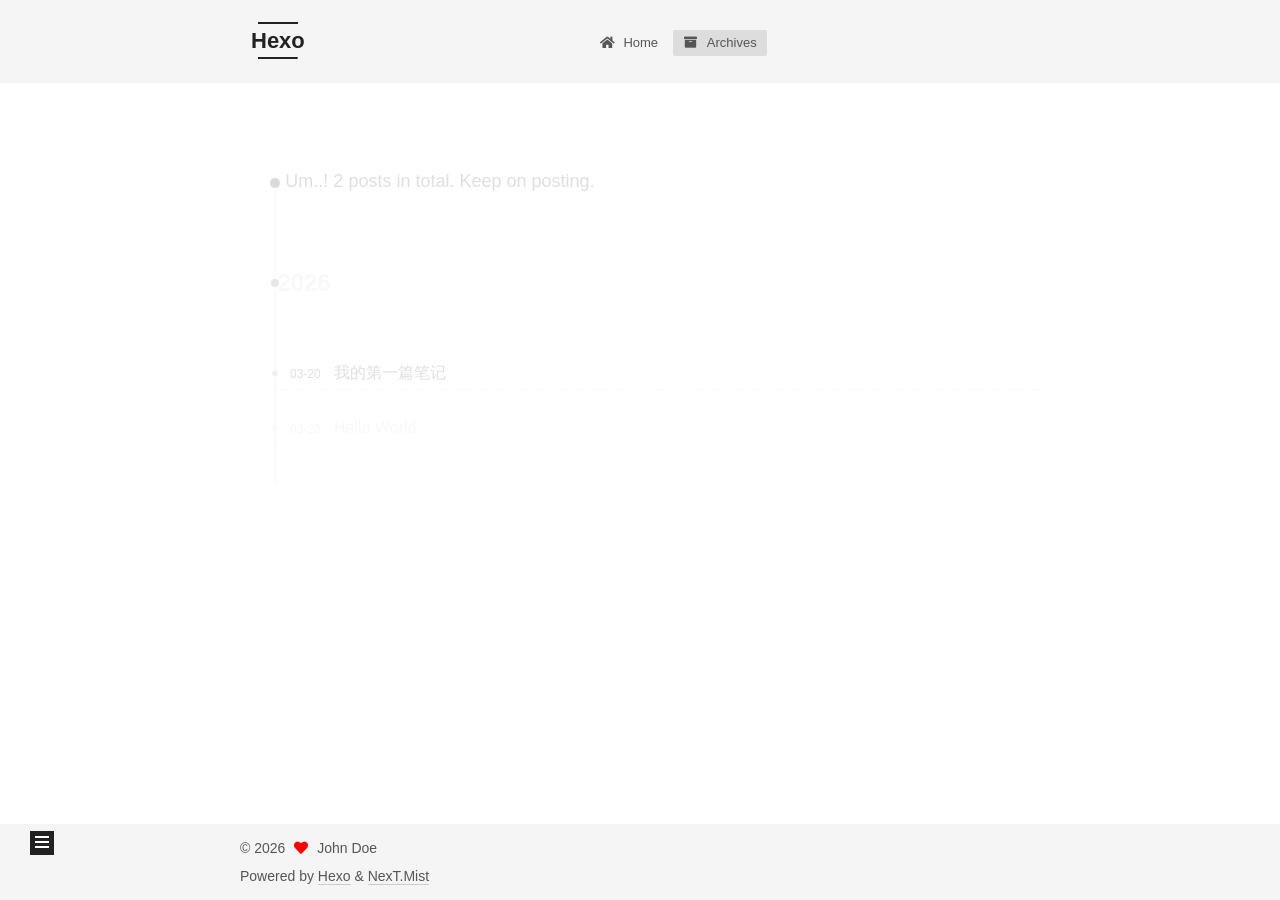
<file: archives/index.html>
<!DOCTYPE html>
<html lang="en">
<head>
  <meta charset="UTF-8">
<meta name="viewport" content="width=device-width, initial-scale=1, maximum-scale=2">
<meta name="theme-color" content="#222">
<meta name="generator" content="Hexo 8.1.1">
  <link rel="apple-touch-icon" sizes="180x180" href="/images/apple-touch-icon-next.png">
  <link rel="icon" type="image/png" sizes="32x32" href="/images/favicon-32x32-next.png">
  <link rel="icon" type="image/png" sizes="16x16" href="/images/favicon-16x16-next.png">
  <link rel="mask-icon" href="/images/logo.svg" color="#222">

<link rel="stylesheet" href="/css/main.css">


<link rel="stylesheet" href="/lib/font-awesome/css/all.min.css">

<script id="hexo-configurations">
    var NexT = window.NexT || {};
    var CONFIG = {"hostname":"example.com","root":"/","scheme":"Mist","version":"7.8.0","exturl":false,"sidebar":{"position":"left","display":"post","padding":18,"offset":12,"onmobile":false},"copycode":{"enable":true,"show_result":false,"style":null},"back2top":{"enable":true,"sidebar":false,"scrollpercent":false},"bookmark":{"enable":false,"color":"#222","save":"auto"},"fancybox":false,"mediumzoom":false,"lazyload":false,"pangu":false,"comments":{"style":"tabs","active":null,"storage":true,"lazyload":false,"nav":null},"algolia":{"hits":{"per_page":10},"labels":{"input_placeholder":"Search for Posts","hits_empty":"We didn't find any results for the search: ${query}","hits_stats":"${hits} results found in ${time} ms"}},"localsearch":{"enable":false,"trigger":"auto","top_n_per_article":1,"unescape":false,"preload":false},"motion":{"enable":true,"async":false,"transition":{"post_block":"fadeIn","post_header":"slideDownIn","post_body":"slideDownIn","coll_header":"slideLeftIn","sidebar":"slideUpIn"}}};
  </script>

  <meta property="og:type" content="website">
<meta property="og:title" content="Hexo">
<meta property="og:url" content="http://example.com/archives/index.html">
<meta property="og:site_name" content="Hexo">
<meta property="og:locale" content="en_US">
<meta property="article:author" content="John Doe">
<meta name="twitter:card" content="summary">

<link rel="canonical" href="http://example.com/archives/">


<script id="page-configurations">
  // https://hexo.io/docs/variables.html
  CONFIG.page = {
    sidebar: "",
    isHome : false,
    isPost : false,
    lang   : 'en'
  };
</script>

  <title>Archive | Hexo</title>
  






  <noscript>
  <style>
  .use-motion .brand,
  .use-motion .menu-item,
  .sidebar-inner,
  .use-motion .post-block,
  .use-motion .pagination,
  .use-motion .comments,
  .use-motion .post-header,
  .use-motion .post-body,
  .use-motion .collection-header { opacity: initial; }

  .use-motion .site-title,
  .use-motion .site-subtitle {
    opacity: initial;
    top: initial;
  }

  .use-motion .logo-line-before i { left: initial; }
  .use-motion .logo-line-after i { right: initial; }
  </style>
</noscript>

</head>

<body itemscope itemtype="http://schema.org/WebPage">
  <div class="container use-motion">
    <div class="headband"></div>

    <header class="header" itemscope itemtype="http://schema.org/WPHeader">
      <div class="header-inner"><div class="site-brand-container">
  <div class="site-nav-toggle">
    <div class="toggle" aria-label="Toggle navigation bar">
      <span class="toggle-line toggle-line-first"></span>
      <span class="toggle-line toggle-line-middle"></span>
      <span class="toggle-line toggle-line-last"></span>
    </div>
  </div>

  <div class="site-meta">

    <a href="/" class="brand" rel="start">
      <span class="logo-line-before"><i></i></span>
      <h1 class="site-title">Hexo</h1>
      <span class="logo-line-after"><i></i></span>
    </a>
  </div>

  <div class="site-nav-right">
    <div class="toggle popup-trigger">
    </div>
  </div>
</div>




<nav class="site-nav">
  <ul id="menu" class="main-menu menu">
        <li class="menu-item menu-item-home">

    <a href="/" rel="section"><i class="fa fa-home fa-fw"></i>Home</a>

  </li>
        <li class="menu-item menu-item-archives">

    <a href="/archives/" rel="section"><i class="fa fa-archive fa-fw"></i>Archives</a>

  </li>
  </ul>
</nav>




</div>
    </header>

    
  <div class="back-to-top">
    <i class="fa fa-arrow-up"></i>
    <span>0%</span>
  </div>


    <main class="main">
      <div class="main-inner">
        <div class="content-wrap">
          

          <div class="content archive">
            

  
  
  
  <div class="post-block">
    <div class="posts-collapse">
      <div class="collection-title">
        <span class="collection-header">Um..! 2 posts in total. Keep on posting.</span>
      </div>

      
    <div class="collection-year">
      <span class="collection-header">2026</span>
    </div>

  <article itemscope itemtype="http://schema.org/Article">
    <header class="post-header">

      <div class="post-meta">
        <time itemprop="dateCreated"
              datetime="2026-03-20T13:37:41+08:00"
              content="2026-03-20">
          03-20
        </time>
      </div>

      <div class="post-title">
          <a class="post-title-link" href="/2026/03/20/%E6%88%91%E7%9A%84%E7%AC%AC%E4%B8%80%E7%AF%87%E7%AC%94%E8%AE%B0/" itemprop="url">
            <span itemprop="name">我的第一篇笔记</span>
          </a>
      </div>

    </header>
  </article>

  <article itemscope itemtype="http://schema.org/Article">
    <header class="post-header">

      <div class="post-meta">
        <time itemprop="dateCreated"
              datetime="2026-03-20T13:30:25+08:00"
              content="2026-03-20">
          03-20
        </time>
      </div>

      <div class="post-title">
          <a class="post-title-link" href="/2026/03/20/hello-world/" itemprop="url">
            <span itemprop="name">Hello World</span>
          </a>
      </div>

    </header>
  </article>


    </div>
  </div>
  
  
  

  



          </div>
          

<script>
  window.addEventListener('tabs:register', () => {
    let { activeClass } = CONFIG.comments;
    if (CONFIG.comments.storage) {
      activeClass = localStorage.getItem('comments_active') || activeClass;
    }
    if (activeClass) {
      let activeTab = document.querySelector(`a[href="#comment-${activeClass}"]`);
      if (activeTab) {
        activeTab.click();
      }
    }
  });
  if (CONFIG.comments.storage) {
    window.addEventListener('tabs:click', event => {
      if (!event.target.matches('.tabs-comment .tab-content .tab-pane')) return;
      let commentClass = event.target.classList[1];
      localStorage.setItem('comments_active', commentClass);
    });
  }
</script>

        </div>
          
  
  <div class="toggle sidebar-toggle">
    <span class="toggle-line toggle-line-first"></span>
    <span class="toggle-line toggle-line-middle"></span>
    <span class="toggle-line toggle-line-last"></span>
  </div>

  <aside class="sidebar">
    <div class="sidebar-inner">

      <ul class="sidebar-nav motion-element">
        <li class="sidebar-nav-toc">
          Table of Contents
        </li>
        <li class="sidebar-nav-overview">
          Overview
        </li>
      </ul>

      <!--noindex-->
      <div class="post-toc-wrap sidebar-panel">
      </div>
      <!--/noindex-->

      <div class="site-overview-wrap sidebar-panel">
        <div class="site-author motion-element" itemprop="author" itemscope itemtype="http://schema.org/Person">
  <p class="site-author-name" itemprop="name">John Doe</p>
  <div class="site-description" itemprop="description"></div>
</div>
<div class="site-state-wrap motion-element">
  <nav class="site-state">
      <div class="site-state-item site-state-posts">
          <a href="/archives/">
        
          <span class="site-state-item-count">2</span>
          <span class="site-state-item-name">posts</span>
        </a>
      </div>
      <div class="site-state-item site-state-categories">
        <span class="site-state-item-count">1</span>
        <span class="site-state-item-name">categories</span>
      </div>
      <div class="site-state-item site-state-tags">
        <span class="site-state-item-count">3</span>
        <span class="site-state-item-name">tags</span>
      </div>
  </nav>
</div>



      </div>

    </div>
  </aside>
  <div id="sidebar-dimmer"></div>


      </div>
    </main>

    <footer class="footer">
      <div class="footer-inner">
        

        

<div class="copyright">
  
  &copy; 
  <span itemprop="copyrightYear">2026</span>
  <span class="with-love">
    <i class="fa fa-heart"></i>
  </span>
  <span class="author" itemprop="copyrightHolder">John Doe</span>
</div>
  <div class="powered-by">Powered by <a href="https://hexo.io/" class="theme-link" rel="noopener" target="_blank">Hexo</a> & <a href="https://mist.theme-next.org/" class="theme-link" rel="noopener" target="_blank">NexT.Mist</a>
  </div>

        








      </div>
    </footer>
  </div>

  
  <script src="/lib/anime.min.js"></script>
  <script src="/lib/velocity/velocity.min.js"></script>
  <script src="/lib/velocity/velocity.ui.min.js"></script>

<script src="/js/utils.js"></script>

<script src="/js/motion.js"></script>


<script src="/js/schemes/muse.js"></script>


<script src="/js/next-boot.js"></script>




  















  

  

  

</body>
</html>
</file>
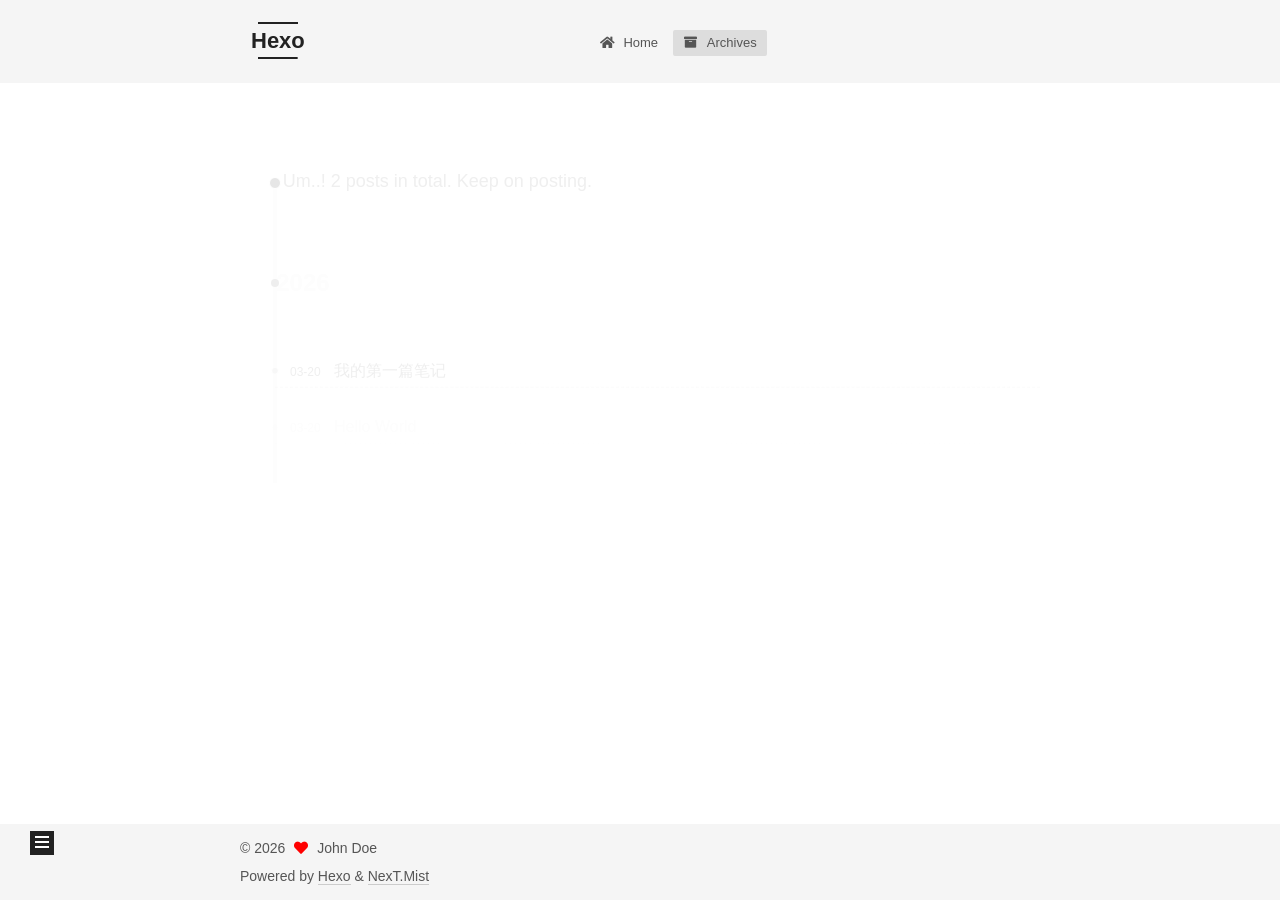
<file: archives/2026/index.html>
<!DOCTYPE html>
<html lang="en">
<head>
  <meta charset="UTF-8">
<meta name="viewport" content="width=device-width, initial-scale=1, maximum-scale=2">
<meta name="theme-color" content="#222">
<meta name="generator" content="Hexo 8.1.1">
  <link rel="apple-touch-icon" sizes="180x180" href="/images/apple-touch-icon-next.png">
  <link rel="icon" type="image/png" sizes="32x32" href="/images/favicon-32x32-next.png">
  <link rel="icon" type="image/png" sizes="16x16" href="/images/favicon-16x16-next.png">
  <link rel="mask-icon" href="/images/logo.svg" color="#222">

<link rel="stylesheet" href="/css/main.css">


<link rel="stylesheet" href="/lib/font-awesome/css/all.min.css">

<script id="hexo-configurations">
    var NexT = window.NexT || {};
    var CONFIG = {"hostname":"example.com","root":"/","scheme":"Mist","version":"7.8.0","exturl":false,"sidebar":{"position":"left","display":"post","padding":18,"offset":12,"onmobile":false},"copycode":{"enable":true,"show_result":false,"style":null},"back2top":{"enable":true,"sidebar":false,"scrollpercent":false},"bookmark":{"enable":false,"color":"#222","save":"auto"},"fancybox":false,"mediumzoom":false,"lazyload":false,"pangu":false,"comments":{"style":"tabs","active":null,"storage":true,"lazyload":false,"nav":null},"algolia":{"hits":{"per_page":10},"labels":{"input_placeholder":"Search for Posts","hits_empty":"We didn't find any results for the search: ${query}","hits_stats":"${hits} results found in ${time} ms"}},"localsearch":{"enable":false,"trigger":"auto","top_n_per_article":1,"unescape":false,"preload":false},"motion":{"enable":true,"async":false,"transition":{"post_block":"fadeIn","post_header":"slideDownIn","post_body":"slideDownIn","coll_header":"slideLeftIn","sidebar":"slideUpIn"}}};
  </script>

  <meta property="og:type" content="website">
<meta property="og:title" content="Hexo">
<meta property="og:url" content="http://example.com/archives/2026/index.html">
<meta property="og:site_name" content="Hexo">
<meta property="og:locale" content="en_US">
<meta property="article:author" content="John Doe">
<meta name="twitter:card" content="summary">

<link rel="canonical" href="http://example.com/archives/2026/">


<script id="page-configurations">
  // https://hexo.io/docs/variables.html
  CONFIG.page = {
    sidebar: "",
    isHome : false,
    isPost : false,
    lang   : 'en'
  };
</script>

  <title>Archive | Hexo</title>
  






  <noscript>
  <style>
  .use-motion .brand,
  .use-motion .menu-item,
  .sidebar-inner,
  .use-motion .post-block,
  .use-motion .pagination,
  .use-motion .comments,
  .use-motion .post-header,
  .use-motion .post-body,
  .use-motion .collection-header { opacity: initial; }

  .use-motion .site-title,
  .use-motion .site-subtitle {
    opacity: initial;
    top: initial;
  }

  .use-motion .logo-line-before i { left: initial; }
  .use-motion .logo-line-after i { right: initial; }
  </style>
</noscript>

</head>

<body itemscope itemtype="http://schema.org/WebPage">
  <div class="container use-motion">
    <div class="headband"></div>

    <header class="header" itemscope itemtype="http://schema.org/WPHeader">
      <div class="header-inner"><div class="site-brand-container">
  <div class="site-nav-toggle">
    <div class="toggle" aria-label="Toggle navigation bar">
      <span class="toggle-line toggle-line-first"></span>
      <span class="toggle-line toggle-line-middle"></span>
      <span class="toggle-line toggle-line-last"></span>
    </div>
  </div>

  <div class="site-meta">

    <a href="/" class="brand" rel="start">
      <span class="logo-line-before"><i></i></span>
      <h1 class="site-title">Hexo</h1>
      <span class="logo-line-after"><i></i></span>
    </a>
  </div>

  <div class="site-nav-right">
    <div class="toggle popup-trigger">
    </div>
  </div>
</div>




<nav class="site-nav">
  <ul id="menu" class="main-menu menu">
        <li class="menu-item menu-item-home">

    <a href="/" rel="section"><i class="fa fa-home fa-fw"></i>Home</a>

  </li>
        <li class="menu-item menu-item-archives">

    <a href="/archives/" rel="section"><i class="fa fa-archive fa-fw"></i>Archives</a>

  </li>
  </ul>
</nav>




</div>
    </header>

    
  <div class="back-to-top">
    <i class="fa fa-arrow-up"></i>
    <span>0%</span>
  </div>


    <main class="main">
      <div class="main-inner">
        <div class="content-wrap">
          

          <div class="content archive">
            

  
  
  
  <div class="post-block">
    <div class="posts-collapse">
      <div class="collection-title">
        <span class="collection-header">Um..! 2 posts in total. Keep on posting.</span>
      </div>

      
    <div class="collection-year">
      <span class="collection-header">2026</span>
    </div>

  <article itemscope itemtype="http://schema.org/Article">
    <header class="post-header">

      <div class="post-meta">
        <time itemprop="dateCreated"
              datetime="2026-03-20T13:37:41+08:00"
              content="2026-03-20">
          03-20
        </time>
      </div>

      <div class="post-title">
          <a class="post-title-link" href="/2026/03/20/%E6%88%91%E7%9A%84%E7%AC%AC%E4%B8%80%E7%AF%87%E7%AC%94%E8%AE%B0/" itemprop="url">
            <span itemprop="name">我的第一篇笔记</span>
          </a>
      </div>

    </header>
  </article>

  <article itemscope itemtype="http://schema.org/Article">
    <header class="post-header">

      <div class="post-meta">
        <time itemprop="dateCreated"
              datetime="2026-03-20T13:30:25+08:00"
              content="2026-03-20">
          03-20
        </time>
      </div>

      <div class="post-title">
          <a class="post-title-link" href="/2026/03/20/hello-world/" itemprop="url">
            <span itemprop="name">Hello World</span>
          </a>
      </div>

    </header>
  </article>


    </div>
  </div>
  
  
  

  



          </div>
          

<script>
  window.addEventListener('tabs:register', () => {
    let { activeClass } = CONFIG.comments;
    if (CONFIG.comments.storage) {
      activeClass = localStorage.getItem('comments_active') || activeClass;
    }
    if (activeClass) {
      let activeTab = document.querySelector(`a[href="#comment-${activeClass}"]`);
      if (activeTab) {
        activeTab.click();
      }
    }
  });
  if (CONFIG.comments.storage) {
    window.addEventListener('tabs:click', event => {
      if (!event.target.matches('.tabs-comment .tab-content .tab-pane')) return;
      let commentClass = event.target.classList[1];
      localStorage.setItem('comments_active', commentClass);
    });
  }
</script>

        </div>
          
  
  <div class="toggle sidebar-toggle">
    <span class="toggle-line toggle-line-first"></span>
    <span class="toggle-line toggle-line-middle"></span>
    <span class="toggle-line toggle-line-last"></span>
  </div>

  <aside class="sidebar">
    <div class="sidebar-inner">

      <ul class="sidebar-nav motion-element">
        <li class="sidebar-nav-toc">
          Table of Contents
        </li>
        <li class="sidebar-nav-overview">
          Overview
        </li>
      </ul>

      <!--noindex-->
      <div class="post-toc-wrap sidebar-panel">
      </div>
      <!--/noindex-->

      <div class="site-overview-wrap sidebar-panel">
        <div class="site-author motion-element" itemprop="author" itemscope itemtype="http://schema.org/Person">
  <p class="site-author-name" itemprop="name">John Doe</p>
  <div class="site-description" itemprop="description"></div>
</div>
<div class="site-state-wrap motion-element">
  <nav class="site-state">
      <div class="site-state-item site-state-posts">
          <a href="/archives/">
        
          <span class="site-state-item-count">2</span>
          <span class="site-state-item-name">posts</span>
        </a>
      </div>
      <div class="site-state-item site-state-categories">
        <span class="site-state-item-count">1</span>
        <span class="site-state-item-name">categories</span>
      </div>
      <div class="site-state-item site-state-tags">
        <span class="site-state-item-count">3</span>
        <span class="site-state-item-name">tags</span>
      </div>
  </nav>
</div>



      </div>

    </div>
  </aside>
  <div id="sidebar-dimmer"></div>


      </div>
    </main>

    <footer class="footer">
      <div class="footer-inner">
        

        

<div class="copyright">
  
  &copy; 
  <span itemprop="copyrightYear">2026</span>
  <span class="with-love">
    <i class="fa fa-heart"></i>
  </span>
  <span class="author" itemprop="copyrightHolder">John Doe</span>
</div>
  <div class="powered-by">Powered by <a href="https://hexo.io/" class="theme-link" rel="noopener" target="_blank">Hexo</a> & <a href="https://mist.theme-next.org/" class="theme-link" rel="noopener" target="_blank">NexT.Mist</a>
  </div>

        








      </div>
    </footer>
  </div>

  
  <script src="/lib/anime.min.js"></script>
  <script src="/lib/velocity/velocity.min.js"></script>
  <script src="/lib/velocity/velocity.ui.min.js"></script>

<script src="/js/utils.js"></script>

<script src="/js/motion.js"></script>


<script src="/js/schemes/muse.js"></script>


<script src="/js/next-boot.js"></script>




  















  

  

  

</body>
</html>
</file>
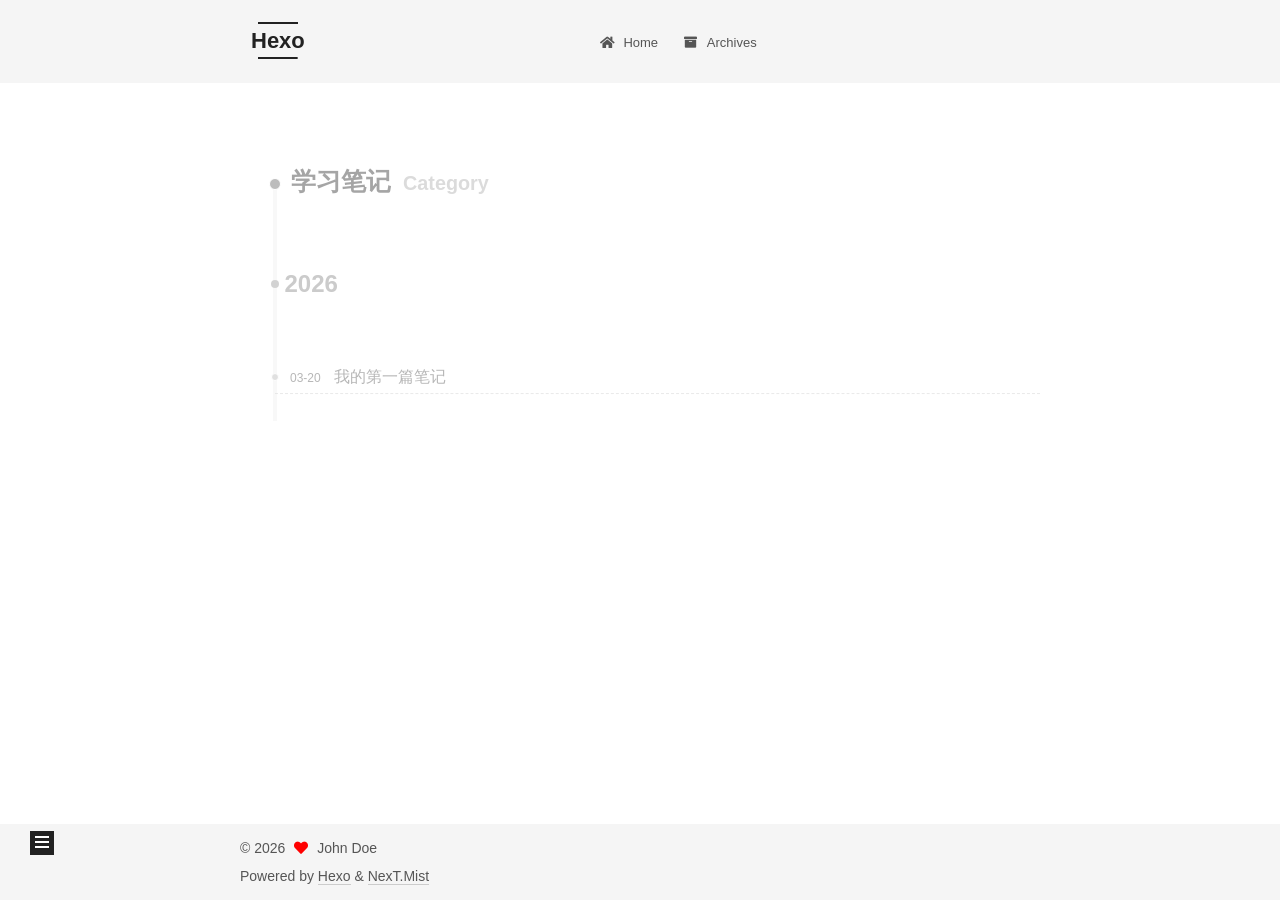
<file: categories/学习笔记/index.html>
<!DOCTYPE html>
<html lang="en">
<head>
  <meta charset="UTF-8">
<meta name="viewport" content="width=device-width, initial-scale=1, maximum-scale=2">
<meta name="theme-color" content="#222">
<meta name="generator" content="Hexo 8.1.1">
  <link rel="apple-touch-icon" sizes="180x180" href="/images/apple-touch-icon-next.png">
  <link rel="icon" type="image/png" sizes="32x32" href="/images/favicon-32x32-next.png">
  <link rel="icon" type="image/png" sizes="16x16" href="/images/favicon-16x16-next.png">
  <link rel="mask-icon" href="/images/logo.svg" color="#222">

<link rel="stylesheet" href="/css/main.css">


<link rel="stylesheet" href="/lib/font-awesome/css/all.min.css">

<script id="hexo-configurations">
    var NexT = window.NexT || {};
    var CONFIG = {"hostname":"example.com","root":"/","scheme":"Mist","version":"7.8.0","exturl":false,"sidebar":{"position":"left","display":"post","padding":18,"offset":12,"onmobile":false},"copycode":{"enable":true,"show_result":false,"style":null},"back2top":{"enable":true,"sidebar":false,"scrollpercent":false},"bookmark":{"enable":false,"color":"#222","save":"auto"},"fancybox":false,"mediumzoom":false,"lazyload":false,"pangu":false,"comments":{"style":"tabs","active":null,"storage":true,"lazyload":false,"nav":null},"algolia":{"hits":{"per_page":10},"labels":{"input_placeholder":"Search for Posts","hits_empty":"We didn't find any results for the search: ${query}","hits_stats":"${hits} results found in ${time} ms"}},"localsearch":{"enable":false,"trigger":"auto","top_n_per_article":1,"unescape":false,"preload":false},"motion":{"enable":true,"async":false,"transition":{"post_block":"fadeIn","post_header":"slideDownIn","post_body":"slideDownIn","coll_header":"slideLeftIn","sidebar":"slideUpIn"}}};
  </script>

  <meta property="og:type" content="website">
<meta property="og:title" content="Hexo">
<meta property="og:url" content="http://example.com/categories/%E5%AD%A6%E4%B9%A0%E7%AC%94%E8%AE%B0/index.html">
<meta property="og:site_name" content="Hexo">
<meta property="og:locale" content="en_US">
<meta property="article:author" content="John Doe">
<meta name="twitter:card" content="summary">

<link rel="canonical" href="http://example.com/categories/%E5%AD%A6%E4%B9%A0%E7%AC%94%E8%AE%B0/">


<script id="page-configurations">
  // https://hexo.io/docs/variables.html
  CONFIG.page = {
    sidebar: "",
    isHome : false,
    isPost : false,
    lang   : 'en'
  };
</script>

  <title>Category: 学习笔记 | Hexo</title>
  






  <noscript>
  <style>
  .use-motion .brand,
  .use-motion .menu-item,
  .sidebar-inner,
  .use-motion .post-block,
  .use-motion .pagination,
  .use-motion .comments,
  .use-motion .post-header,
  .use-motion .post-body,
  .use-motion .collection-header { opacity: initial; }

  .use-motion .site-title,
  .use-motion .site-subtitle {
    opacity: initial;
    top: initial;
  }

  .use-motion .logo-line-before i { left: initial; }
  .use-motion .logo-line-after i { right: initial; }
  </style>
</noscript>

</head>

<body itemscope itemtype="http://schema.org/WebPage">
  <div class="container use-motion">
    <div class="headband"></div>

    <header class="header" itemscope itemtype="http://schema.org/WPHeader">
      <div class="header-inner"><div class="site-brand-container">
  <div class="site-nav-toggle">
    <div class="toggle" aria-label="Toggle navigation bar">
      <span class="toggle-line toggle-line-first"></span>
      <span class="toggle-line toggle-line-middle"></span>
      <span class="toggle-line toggle-line-last"></span>
    </div>
  </div>

  <div class="site-meta">

    <a href="/" class="brand" rel="start">
      <span class="logo-line-before"><i></i></span>
      <h1 class="site-title">Hexo</h1>
      <span class="logo-line-after"><i></i></span>
    </a>
  </div>

  <div class="site-nav-right">
    <div class="toggle popup-trigger">
    </div>
  </div>
</div>




<nav class="site-nav">
  <ul id="menu" class="main-menu menu">
        <li class="menu-item menu-item-home">

    <a href="/" rel="section"><i class="fa fa-home fa-fw"></i>Home</a>

  </li>
        <li class="menu-item menu-item-archives">

    <a href="/archives/" rel="section"><i class="fa fa-archive fa-fw"></i>Archives</a>

  </li>
  </ul>
</nav>




</div>
    </header>

    
  <div class="back-to-top">
    <i class="fa fa-arrow-up"></i>
    <span>0%</span>
  </div>


    <main class="main">
      <div class="main-inner">
        <div class="content-wrap">
          

          <div class="content category">
            

  
  
  
  <div class="post-block">
    <div class="posts-collapse">
      <div class="collection-title">
        <h2 class="collection-header">学习笔记
          <small>Category</small>
        </h2>
      </div>

      
    <div class="collection-year">
      <span class="collection-header">2026</span>
    </div>

  <article itemscope itemtype="http://schema.org/Article">
    <header class="post-header">

      <div class="post-meta">
        <time itemprop="dateCreated"
              datetime="2026-03-20T13:37:41+08:00"
              content="2026-03-20">
          03-20
        </time>
      </div>

      <div class="post-title">
          <a class="post-title-link" href="/2026/03/20/%E6%88%91%E7%9A%84%E7%AC%AC%E4%B8%80%E7%AF%87%E7%AC%94%E8%AE%B0/" itemprop="url">
            <span itemprop="name">我的第一篇笔记</span>
          </a>
      </div>

    </header>
  </article>

    </div>
  </div>
  
  
  

  



          </div>
          

<script>
  window.addEventListener('tabs:register', () => {
    let { activeClass } = CONFIG.comments;
    if (CONFIG.comments.storage) {
      activeClass = localStorage.getItem('comments_active') || activeClass;
    }
    if (activeClass) {
      let activeTab = document.querySelector(`a[href="#comment-${activeClass}"]`);
      if (activeTab) {
        activeTab.click();
      }
    }
  });
  if (CONFIG.comments.storage) {
    window.addEventListener('tabs:click', event => {
      if (!event.target.matches('.tabs-comment .tab-content .tab-pane')) return;
      let commentClass = event.target.classList[1];
      localStorage.setItem('comments_active', commentClass);
    });
  }
</script>

        </div>
          
  
  <div class="toggle sidebar-toggle">
    <span class="toggle-line toggle-line-first"></span>
    <span class="toggle-line toggle-line-middle"></span>
    <span class="toggle-line toggle-line-last"></span>
  </div>

  <aside class="sidebar">
    <div class="sidebar-inner">

      <ul class="sidebar-nav motion-element">
        <li class="sidebar-nav-toc">
          Table of Contents
        </li>
        <li class="sidebar-nav-overview">
          Overview
        </li>
      </ul>

      <!--noindex-->
      <div class="post-toc-wrap sidebar-panel">
      </div>
      <!--/noindex-->

      <div class="site-overview-wrap sidebar-panel">
        <div class="site-author motion-element" itemprop="author" itemscope itemtype="http://schema.org/Person">
  <p class="site-author-name" itemprop="name">John Doe</p>
  <div class="site-description" itemprop="description"></div>
</div>
<div class="site-state-wrap motion-element">
  <nav class="site-state">
      <div class="site-state-item site-state-posts">
          <a href="/archives/">
        
          <span class="site-state-item-count">2</span>
          <span class="site-state-item-name">posts</span>
        </a>
      </div>
      <div class="site-state-item site-state-categories">
        <span class="site-state-item-count">1</span>
        <span class="site-state-item-name">categories</span>
      </div>
      <div class="site-state-item site-state-tags">
        <span class="site-state-item-count">3</span>
        <span class="site-state-item-name">tags</span>
      </div>
  </nav>
</div>



      </div>

    </div>
  </aside>
  <div id="sidebar-dimmer"></div>


      </div>
    </main>

    <footer class="footer">
      <div class="footer-inner">
        

        

<div class="copyright">
  
  &copy; 
  <span itemprop="copyrightYear">2026</span>
  <span class="with-love">
    <i class="fa fa-heart"></i>
  </span>
  <span class="author" itemprop="copyrightHolder">John Doe</span>
</div>
  <div class="powered-by">Powered by <a href="https://hexo.io/" class="theme-link" rel="noopener" target="_blank">Hexo</a> & <a href="https://mist.theme-next.org/" class="theme-link" rel="noopener" target="_blank">NexT.Mist</a>
  </div>

        








      </div>
    </footer>
  </div>

  
  <script src="/lib/anime.min.js"></script>
  <script src="/lib/velocity/velocity.min.js"></script>
  <script src="/lib/velocity/velocity.ui.min.js"></script>

<script src="/js/utils.js"></script>

<script src="/js/motion.js"></script>


<script src="/js/schemes/muse.js"></script>


<script src="/js/next-boot.js"></script>




  















  

  

  

</body>
</html>
</file>
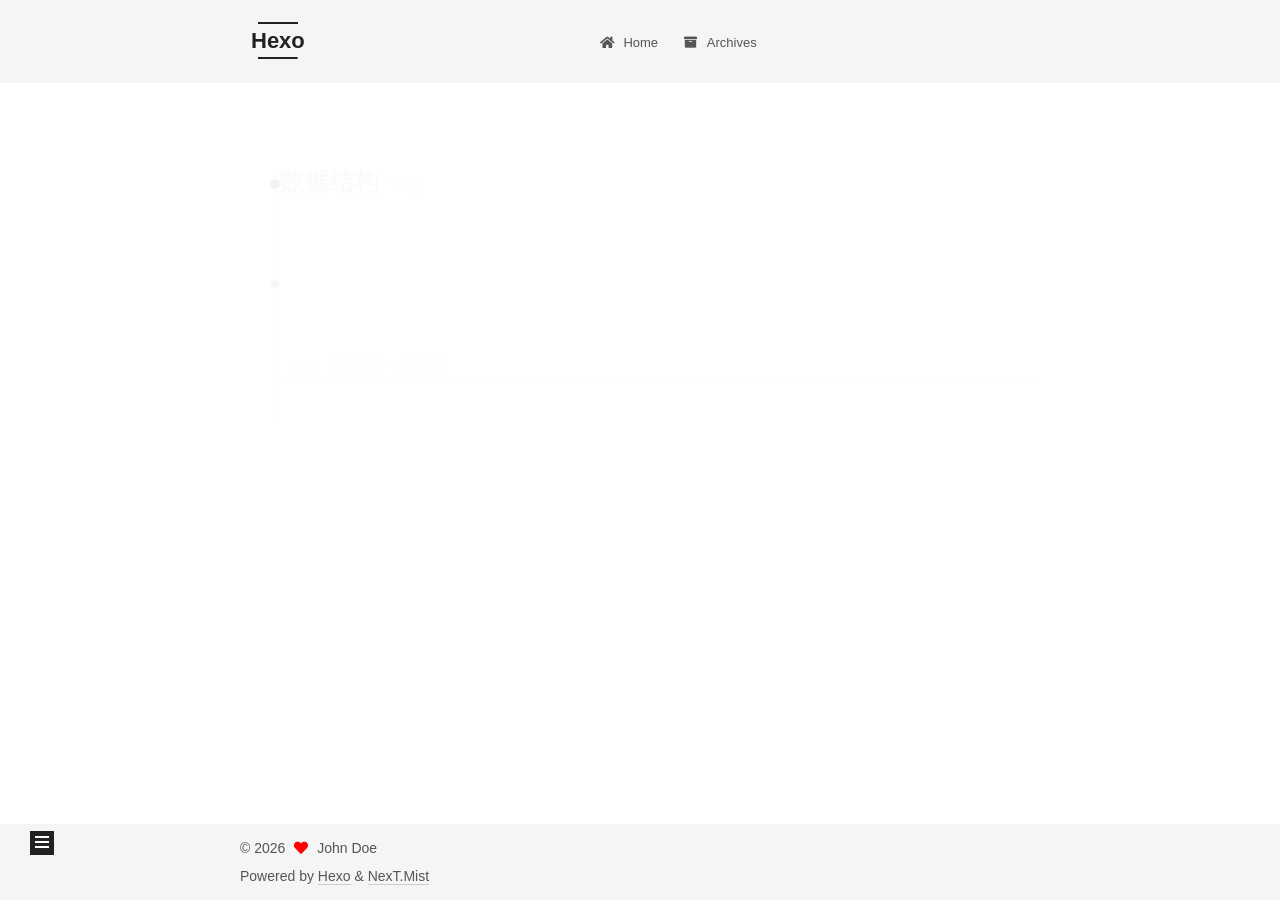
<file: tags/数据结构/index.html>
<!DOCTYPE html>
<html lang="en">
<head>
  <meta charset="UTF-8">
<meta name="viewport" content="width=device-width, initial-scale=1, maximum-scale=2">
<meta name="theme-color" content="#222">
<meta name="generator" content="Hexo 8.1.1">
  <link rel="apple-touch-icon" sizes="180x180" href="/images/apple-touch-icon-next.png">
  <link rel="icon" type="image/png" sizes="32x32" href="/images/favicon-32x32-next.png">
  <link rel="icon" type="image/png" sizes="16x16" href="/images/favicon-16x16-next.png">
  <link rel="mask-icon" href="/images/logo.svg" color="#222">

<link rel="stylesheet" href="/css/main.css">


<link rel="stylesheet" href="/lib/font-awesome/css/all.min.css">

<script id="hexo-configurations">
    var NexT = window.NexT || {};
    var CONFIG = {"hostname":"example.com","root":"/","scheme":"Mist","version":"7.8.0","exturl":false,"sidebar":{"position":"left","display":"post","padding":18,"offset":12,"onmobile":false},"copycode":{"enable":true,"show_result":false,"style":null},"back2top":{"enable":true,"sidebar":false,"scrollpercent":false},"bookmark":{"enable":false,"color":"#222","save":"auto"},"fancybox":false,"mediumzoom":false,"lazyload":false,"pangu":false,"comments":{"style":"tabs","active":null,"storage":true,"lazyload":false,"nav":null},"algolia":{"hits":{"per_page":10},"labels":{"input_placeholder":"Search for Posts","hits_empty":"We didn't find any results for the search: ${query}","hits_stats":"${hits} results found in ${time} ms"}},"localsearch":{"enable":false,"trigger":"auto","top_n_per_article":1,"unescape":false,"preload":false},"motion":{"enable":true,"async":false,"transition":{"post_block":"fadeIn","post_header":"slideDownIn","post_body":"slideDownIn","coll_header":"slideLeftIn","sidebar":"slideUpIn"}}};
  </script>

  <meta property="og:type" content="website">
<meta property="og:title" content="Hexo">
<meta property="og:url" content="http://example.com/tags/%E6%95%B0%E6%8D%AE%E7%BB%93%E6%9E%84/index.html">
<meta property="og:site_name" content="Hexo">
<meta property="og:locale" content="en_US">
<meta property="article:author" content="John Doe">
<meta name="twitter:card" content="summary">

<link rel="canonical" href="http://example.com/tags/%E6%95%B0%E6%8D%AE%E7%BB%93%E6%9E%84/">


<script id="page-configurations">
  // https://hexo.io/docs/variables.html
  CONFIG.page = {
    sidebar: "",
    isHome : false,
    isPost : false,
    lang   : 'en'
  };
</script>

  <title>Tag: 数据结构 | Hexo</title>
  






  <noscript>
  <style>
  .use-motion .brand,
  .use-motion .menu-item,
  .sidebar-inner,
  .use-motion .post-block,
  .use-motion .pagination,
  .use-motion .comments,
  .use-motion .post-header,
  .use-motion .post-body,
  .use-motion .collection-header { opacity: initial; }

  .use-motion .site-title,
  .use-motion .site-subtitle {
    opacity: initial;
    top: initial;
  }

  .use-motion .logo-line-before i { left: initial; }
  .use-motion .logo-line-after i { right: initial; }
  </style>
</noscript>

</head>

<body itemscope itemtype="http://schema.org/WebPage">
  <div class="container use-motion">
    <div class="headband"></div>

    <header class="header" itemscope itemtype="http://schema.org/WPHeader">
      <div class="header-inner"><div class="site-brand-container">
  <div class="site-nav-toggle">
    <div class="toggle" aria-label="Toggle navigation bar">
      <span class="toggle-line toggle-line-first"></span>
      <span class="toggle-line toggle-line-middle"></span>
      <span class="toggle-line toggle-line-last"></span>
    </div>
  </div>

  <div class="site-meta">

    <a href="/" class="brand" rel="start">
      <span class="logo-line-before"><i></i></span>
      <h1 class="site-title">Hexo</h1>
      <span class="logo-line-after"><i></i></span>
    </a>
  </div>

  <div class="site-nav-right">
    <div class="toggle popup-trigger">
    </div>
  </div>
</div>




<nav class="site-nav">
  <ul id="menu" class="main-menu menu">
        <li class="menu-item menu-item-home">

    <a href="/" rel="section"><i class="fa fa-home fa-fw"></i>Home</a>

  </li>
        <li class="menu-item menu-item-archives">

    <a href="/archives/" rel="section"><i class="fa fa-archive fa-fw"></i>Archives</a>

  </li>
  </ul>
</nav>




</div>
    </header>

    
  <div class="back-to-top">
    <i class="fa fa-arrow-up"></i>
    <span>0%</span>
  </div>


    <main class="main">
      <div class="main-inner">
        <div class="content-wrap">
          

          <div class="content tag">
            

  
  
  
  <div class="post-block">
    <div class="posts-collapse">
      <div class="collection-title">
        <h2 class="collection-header">数据结构
          <small>Tag</small>
        </h2>
      </div>

      
    <div class="collection-year">
      <span class="collection-header">2026</span>
    </div>

  <article itemscope itemtype="http://schema.org/Article">
    <header class="post-header">

      <div class="post-meta">
        <time itemprop="dateCreated"
              datetime="2026-03-20T13:37:41+08:00"
              content="2026-03-20">
          03-20
        </time>
      </div>

      <div class="post-title">
          <a class="post-title-link" href="/2026/03/20/%E6%88%91%E7%9A%84%E7%AC%AC%E4%B8%80%E7%AF%87%E7%AC%94%E8%AE%B0/" itemprop="url">
            <span itemprop="name">我的第一篇笔记</span>
          </a>
      </div>

    </header>
  </article>

    </div>
  </div>
  
  
  

  



          </div>
          

<script>
  window.addEventListener('tabs:register', () => {
    let { activeClass } = CONFIG.comments;
    if (CONFIG.comments.storage) {
      activeClass = localStorage.getItem('comments_active') || activeClass;
    }
    if (activeClass) {
      let activeTab = document.querySelector(`a[href="#comment-${activeClass}"]`);
      if (activeTab) {
        activeTab.click();
      }
    }
  });
  if (CONFIG.comments.storage) {
    window.addEventListener('tabs:click', event => {
      if (!event.target.matches('.tabs-comment .tab-content .tab-pane')) return;
      let commentClass = event.target.classList[1];
      localStorage.setItem('comments_active', commentClass);
    });
  }
</script>

        </div>
          
  
  <div class="toggle sidebar-toggle">
    <span class="toggle-line toggle-line-first"></span>
    <span class="toggle-line toggle-line-middle"></span>
    <span class="toggle-line toggle-line-last"></span>
  </div>

  <aside class="sidebar">
    <div class="sidebar-inner">

      <ul class="sidebar-nav motion-element">
        <li class="sidebar-nav-toc">
          Table of Contents
        </li>
        <li class="sidebar-nav-overview">
          Overview
        </li>
      </ul>

      <!--noindex-->
      <div class="post-toc-wrap sidebar-panel">
      </div>
      <!--/noindex-->

      <div class="site-overview-wrap sidebar-panel">
        <div class="site-author motion-element" itemprop="author" itemscope itemtype="http://schema.org/Person">
  <p class="site-author-name" itemprop="name">John Doe</p>
  <div class="site-description" itemprop="description"></div>
</div>
<div class="site-state-wrap motion-element">
  <nav class="site-state">
      <div class="site-state-item site-state-posts">
          <a href="/archives/">
        
          <span class="site-state-item-count">2</span>
          <span class="site-state-item-name">posts</span>
        </a>
      </div>
      <div class="site-state-item site-state-categories">
        <span class="site-state-item-count">1</span>
        <span class="site-state-item-name">categories</span>
      </div>
      <div class="site-state-item site-state-tags">
        <span class="site-state-item-count">3</span>
        <span class="site-state-item-name">tags</span>
      </div>
  </nav>
</div>



      </div>

    </div>
  </aside>
  <div id="sidebar-dimmer"></div>


      </div>
    </main>

    <footer class="footer">
      <div class="footer-inner">
        

        

<div class="copyright">
  
  &copy; 
  <span itemprop="copyrightYear">2026</span>
  <span class="with-love">
    <i class="fa fa-heart"></i>
  </span>
  <span class="author" itemprop="copyrightHolder">John Doe</span>
</div>
  <div class="powered-by">Powered by <a href="https://hexo.io/" class="theme-link" rel="noopener" target="_blank">Hexo</a> & <a href="https://mist.theme-next.org/" class="theme-link" rel="noopener" target="_blank">NexT.Mist</a>
  </div>

        








      </div>
    </footer>
  </div>

  
  <script src="/lib/anime.min.js"></script>
  <script src="/lib/velocity/velocity.min.js"></script>
  <script src="/lib/velocity/velocity.ui.min.js"></script>

<script src="/js/utils.js"></script>

<script src="/js/motion.js"></script>


<script src="/js/schemes/muse.js"></script>


<script src="/js/next-boot.js"></script>




  















  

  

  

</body>
</html>
</file>
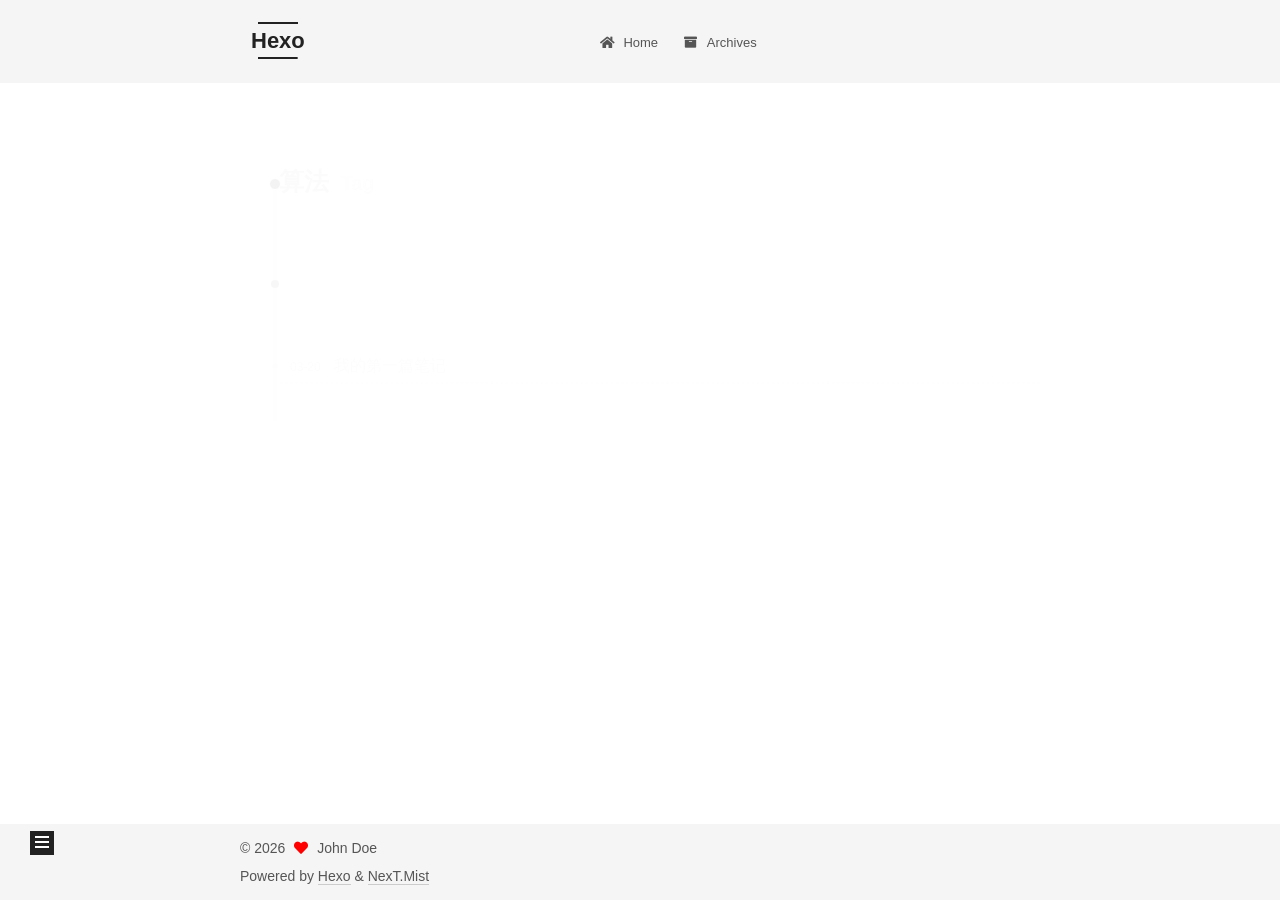
<file: tags/算法/index.html>
<!DOCTYPE html>
<html lang="en">
<head>
  <meta charset="UTF-8">
<meta name="viewport" content="width=device-width, initial-scale=1, maximum-scale=2">
<meta name="theme-color" content="#222">
<meta name="generator" content="Hexo 8.1.1">
  <link rel="apple-touch-icon" sizes="180x180" href="/images/apple-touch-icon-next.png">
  <link rel="icon" type="image/png" sizes="32x32" href="/images/favicon-32x32-next.png">
  <link rel="icon" type="image/png" sizes="16x16" href="/images/favicon-16x16-next.png">
  <link rel="mask-icon" href="/images/logo.svg" color="#222">

<link rel="stylesheet" href="/css/main.css">


<link rel="stylesheet" href="/lib/font-awesome/css/all.min.css">

<script id="hexo-configurations">
    var NexT = window.NexT || {};
    var CONFIG = {"hostname":"example.com","root":"/","scheme":"Mist","version":"7.8.0","exturl":false,"sidebar":{"position":"left","display":"post","padding":18,"offset":12,"onmobile":false},"copycode":{"enable":true,"show_result":false,"style":null},"back2top":{"enable":true,"sidebar":false,"scrollpercent":false},"bookmark":{"enable":false,"color":"#222","save":"auto"},"fancybox":false,"mediumzoom":false,"lazyload":false,"pangu":false,"comments":{"style":"tabs","active":null,"storage":true,"lazyload":false,"nav":null},"algolia":{"hits":{"per_page":10},"labels":{"input_placeholder":"Search for Posts","hits_empty":"We didn't find any results for the search: ${query}","hits_stats":"${hits} results found in ${time} ms"}},"localsearch":{"enable":false,"trigger":"auto","top_n_per_article":1,"unescape":false,"preload":false},"motion":{"enable":true,"async":false,"transition":{"post_block":"fadeIn","post_header":"slideDownIn","post_body":"slideDownIn","coll_header":"slideLeftIn","sidebar":"slideUpIn"}}};
  </script>

  <meta property="og:type" content="website">
<meta property="og:title" content="Hexo">
<meta property="og:url" content="http://example.com/tags/%E7%AE%97%E6%B3%95/index.html">
<meta property="og:site_name" content="Hexo">
<meta property="og:locale" content="en_US">
<meta property="article:author" content="John Doe">
<meta name="twitter:card" content="summary">

<link rel="canonical" href="http://example.com/tags/%E7%AE%97%E6%B3%95/">


<script id="page-configurations">
  // https://hexo.io/docs/variables.html
  CONFIG.page = {
    sidebar: "",
    isHome : false,
    isPost : false,
    lang   : 'en'
  };
</script>

  <title>Tag: 算法 | Hexo</title>
  






  <noscript>
  <style>
  .use-motion .brand,
  .use-motion .menu-item,
  .sidebar-inner,
  .use-motion .post-block,
  .use-motion .pagination,
  .use-motion .comments,
  .use-motion .post-header,
  .use-motion .post-body,
  .use-motion .collection-header { opacity: initial; }

  .use-motion .site-title,
  .use-motion .site-subtitle {
    opacity: initial;
    top: initial;
  }

  .use-motion .logo-line-before i { left: initial; }
  .use-motion .logo-line-after i { right: initial; }
  </style>
</noscript>

</head>

<body itemscope itemtype="http://schema.org/WebPage">
  <div class="container use-motion">
    <div class="headband"></div>

    <header class="header" itemscope itemtype="http://schema.org/WPHeader">
      <div class="header-inner"><div class="site-brand-container">
  <div class="site-nav-toggle">
    <div class="toggle" aria-label="Toggle navigation bar">
      <span class="toggle-line toggle-line-first"></span>
      <span class="toggle-line toggle-line-middle"></span>
      <span class="toggle-line toggle-line-last"></span>
    </div>
  </div>

  <div class="site-meta">

    <a href="/" class="brand" rel="start">
      <span class="logo-line-before"><i></i></span>
      <h1 class="site-title">Hexo</h1>
      <span class="logo-line-after"><i></i></span>
    </a>
  </div>

  <div class="site-nav-right">
    <div class="toggle popup-trigger">
    </div>
  </div>
</div>




<nav class="site-nav">
  <ul id="menu" class="main-menu menu">
        <li class="menu-item menu-item-home">

    <a href="/" rel="section"><i class="fa fa-home fa-fw"></i>Home</a>

  </li>
        <li class="menu-item menu-item-archives">

    <a href="/archives/" rel="section"><i class="fa fa-archive fa-fw"></i>Archives</a>

  </li>
  </ul>
</nav>




</div>
    </header>

    
  <div class="back-to-top">
    <i class="fa fa-arrow-up"></i>
    <span>0%</span>
  </div>


    <main class="main">
      <div class="main-inner">
        <div class="content-wrap">
          

          <div class="content tag">
            

  
  
  
  <div class="post-block">
    <div class="posts-collapse">
      <div class="collection-title">
        <h2 class="collection-header">算法
          <small>Tag</small>
        </h2>
      </div>

      
    <div class="collection-year">
      <span class="collection-header">2026</span>
    </div>

  <article itemscope itemtype="http://schema.org/Article">
    <header class="post-header">

      <div class="post-meta">
        <time itemprop="dateCreated"
              datetime="2026-03-20T13:37:41+08:00"
              content="2026-03-20">
          03-20
        </time>
      </div>

      <div class="post-title">
          <a class="post-title-link" href="/2026/03/20/%E6%88%91%E7%9A%84%E7%AC%AC%E4%B8%80%E7%AF%87%E7%AC%94%E8%AE%B0/" itemprop="url">
            <span itemprop="name">我的第一篇笔记</span>
          </a>
      </div>

    </header>
  </article>

    </div>
  </div>
  
  
  

  



          </div>
          

<script>
  window.addEventListener('tabs:register', () => {
    let { activeClass } = CONFIG.comments;
    if (CONFIG.comments.storage) {
      activeClass = localStorage.getItem('comments_active') || activeClass;
    }
    if (activeClass) {
      let activeTab = document.querySelector(`a[href="#comment-${activeClass}"]`);
      if (activeTab) {
        activeTab.click();
      }
    }
  });
  if (CONFIG.comments.storage) {
    window.addEventListener('tabs:click', event => {
      if (!event.target.matches('.tabs-comment .tab-content .tab-pane')) return;
      let commentClass = event.target.classList[1];
      localStorage.setItem('comments_active', commentClass);
    });
  }
</script>

        </div>
          
  
  <div class="toggle sidebar-toggle">
    <span class="toggle-line toggle-line-first"></span>
    <span class="toggle-line toggle-line-middle"></span>
    <span class="toggle-line toggle-line-last"></span>
  </div>

  <aside class="sidebar">
    <div class="sidebar-inner">

      <ul class="sidebar-nav motion-element">
        <li class="sidebar-nav-toc">
          Table of Contents
        </li>
        <li class="sidebar-nav-overview">
          Overview
        </li>
      </ul>

      <!--noindex-->
      <div class="post-toc-wrap sidebar-panel">
      </div>
      <!--/noindex-->

      <div class="site-overview-wrap sidebar-panel">
        <div class="site-author motion-element" itemprop="author" itemscope itemtype="http://schema.org/Person">
  <p class="site-author-name" itemprop="name">John Doe</p>
  <div class="site-description" itemprop="description"></div>
</div>
<div class="site-state-wrap motion-element">
  <nav class="site-state">
      <div class="site-state-item site-state-posts">
          <a href="/archives/">
        
          <span class="site-state-item-count">2</span>
          <span class="site-state-item-name">posts</span>
        </a>
      </div>
      <div class="site-state-item site-state-categories">
        <span class="site-state-item-count">1</span>
        <span class="site-state-item-name">categories</span>
      </div>
      <div class="site-state-item site-state-tags">
        <span class="site-state-item-count">3</span>
        <span class="site-state-item-name">tags</span>
      </div>
  </nav>
</div>



      </div>

    </div>
  </aside>
  <div id="sidebar-dimmer"></div>


      </div>
    </main>

    <footer class="footer">
      <div class="footer-inner">
        

        

<div class="copyright">
  
  &copy; 
  <span itemprop="copyrightYear">2026</span>
  <span class="with-love">
    <i class="fa fa-heart"></i>
  </span>
  <span class="author" itemprop="copyrightHolder">John Doe</span>
</div>
  <div class="powered-by">Powered by <a href="https://hexo.io/" class="theme-link" rel="noopener" target="_blank">Hexo</a> & <a href="https://mist.theme-next.org/" class="theme-link" rel="noopener" target="_blank">NexT.Mist</a>
  </div>

        








      </div>
    </footer>
  </div>

  
  <script src="/lib/anime.min.js"></script>
  <script src="/lib/velocity/velocity.min.js"></script>
  <script src="/lib/velocity/velocity.ui.min.js"></script>

<script src="/js/utils.js"></script>

<script src="/js/motion.js"></script>


<script src="/js/schemes/muse.js"></script>


<script src="/js/next-boot.js"></script>




  















  

  

  

</body>
</html>
</file>
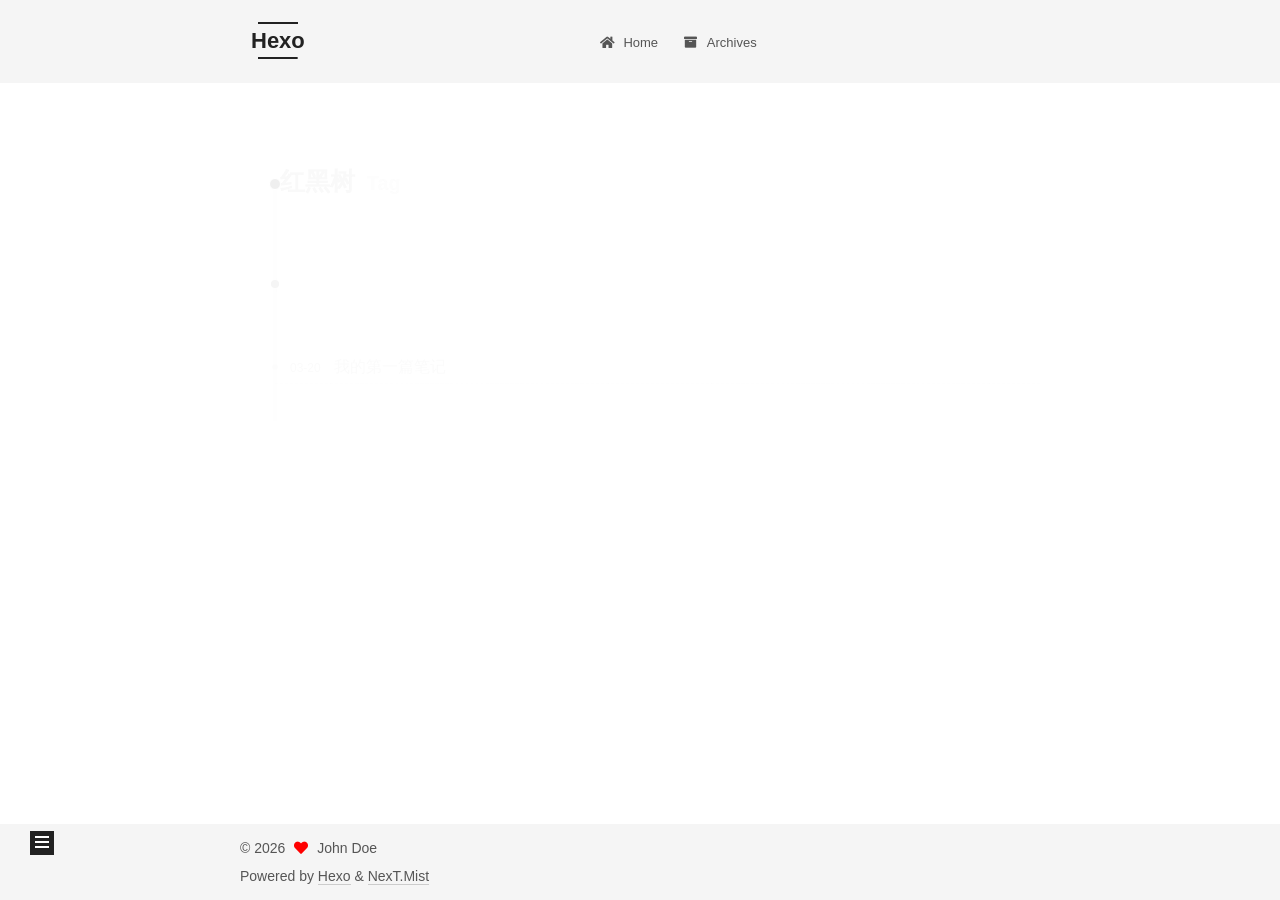
<file: tags/红黑树/index.html>
<!DOCTYPE html>
<html lang="en">
<head>
  <meta charset="UTF-8">
<meta name="viewport" content="width=device-width, initial-scale=1, maximum-scale=2">
<meta name="theme-color" content="#222">
<meta name="generator" content="Hexo 8.1.1">
  <link rel="apple-touch-icon" sizes="180x180" href="/images/apple-touch-icon-next.png">
  <link rel="icon" type="image/png" sizes="32x32" href="/images/favicon-32x32-next.png">
  <link rel="icon" type="image/png" sizes="16x16" href="/images/favicon-16x16-next.png">
  <link rel="mask-icon" href="/images/logo.svg" color="#222">

<link rel="stylesheet" href="/css/main.css">


<link rel="stylesheet" href="/lib/font-awesome/css/all.min.css">

<script id="hexo-configurations">
    var NexT = window.NexT || {};
    var CONFIG = {"hostname":"example.com","root":"/","scheme":"Mist","version":"7.8.0","exturl":false,"sidebar":{"position":"left","display":"post","padding":18,"offset":12,"onmobile":false},"copycode":{"enable":true,"show_result":false,"style":null},"back2top":{"enable":true,"sidebar":false,"scrollpercent":false},"bookmark":{"enable":false,"color":"#222","save":"auto"},"fancybox":false,"mediumzoom":false,"lazyload":false,"pangu":false,"comments":{"style":"tabs","active":null,"storage":true,"lazyload":false,"nav":null},"algolia":{"hits":{"per_page":10},"labels":{"input_placeholder":"Search for Posts","hits_empty":"We didn't find any results for the search: ${query}","hits_stats":"${hits} results found in ${time} ms"}},"localsearch":{"enable":false,"trigger":"auto","top_n_per_article":1,"unescape":false,"preload":false},"motion":{"enable":true,"async":false,"transition":{"post_block":"fadeIn","post_header":"slideDownIn","post_body":"slideDownIn","coll_header":"slideLeftIn","sidebar":"slideUpIn"}}};
  </script>

  <meta property="og:type" content="website">
<meta property="og:title" content="Hexo">
<meta property="og:url" content="http://example.com/tags/%E7%BA%A2%E9%BB%91%E6%A0%91/index.html">
<meta property="og:site_name" content="Hexo">
<meta property="og:locale" content="en_US">
<meta property="article:author" content="John Doe">
<meta name="twitter:card" content="summary">

<link rel="canonical" href="http://example.com/tags/%E7%BA%A2%E9%BB%91%E6%A0%91/">


<script id="page-configurations">
  // https://hexo.io/docs/variables.html
  CONFIG.page = {
    sidebar: "",
    isHome : false,
    isPost : false,
    lang   : 'en'
  };
</script>

  <title>Tag: 红黑树 | Hexo</title>
  






  <noscript>
  <style>
  .use-motion .brand,
  .use-motion .menu-item,
  .sidebar-inner,
  .use-motion .post-block,
  .use-motion .pagination,
  .use-motion .comments,
  .use-motion .post-header,
  .use-motion .post-body,
  .use-motion .collection-header { opacity: initial; }

  .use-motion .site-title,
  .use-motion .site-subtitle {
    opacity: initial;
    top: initial;
  }

  .use-motion .logo-line-before i { left: initial; }
  .use-motion .logo-line-after i { right: initial; }
  </style>
</noscript>

</head>

<body itemscope itemtype="http://schema.org/WebPage">
  <div class="container use-motion">
    <div class="headband"></div>

    <header class="header" itemscope itemtype="http://schema.org/WPHeader">
      <div class="header-inner"><div class="site-brand-container">
  <div class="site-nav-toggle">
    <div class="toggle" aria-label="Toggle navigation bar">
      <span class="toggle-line toggle-line-first"></span>
      <span class="toggle-line toggle-line-middle"></span>
      <span class="toggle-line toggle-line-last"></span>
    </div>
  </div>

  <div class="site-meta">

    <a href="/" class="brand" rel="start">
      <span class="logo-line-before"><i></i></span>
      <h1 class="site-title">Hexo</h1>
      <span class="logo-line-after"><i></i></span>
    </a>
  </div>

  <div class="site-nav-right">
    <div class="toggle popup-trigger">
    </div>
  </div>
</div>




<nav class="site-nav">
  <ul id="menu" class="main-menu menu">
        <li class="menu-item menu-item-home">

    <a href="/" rel="section"><i class="fa fa-home fa-fw"></i>Home</a>

  </li>
        <li class="menu-item menu-item-archives">

    <a href="/archives/" rel="section"><i class="fa fa-archive fa-fw"></i>Archives</a>

  </li>
  </ul>
</nav>




</div>
    </header>

    
  <div class="back-to-top">
    <i class="fa fa-arrow-up"></i>
    <span>0%</span>
  </div>


    <main class="main">
      <div class="main-inner">
        <div class="content-wrap">
          

          <div class="content tag">
            

  
  
  
  <div class="post-block">
    <div class="posts-collapse">
      <div class="collection-title">
        <h2 class="collection-header">红黑树
          <small>Tag</small>
        </h2>
      </div>

      
    <div class="collection-year">
      <span class="collection-header">2026</span>
    </div>

  <article itemscope itemtype="http://schema.org/Article">
    <header class="post-header">

      <div class="post-meta">
        <time itemprop="dateCreated"
              datetime="2026-03-20T13:37:41+08:00"
              content="2026-03-20">
          03-20
        </time>
      </div>

      <div class="post-title">
          <a class="post-title-link" href="/2026/03/20/%E6%88%91%E7%9A%84%E7%AC%AC%E4%B8%80%E7%AF%87%E7%AC%94%E8%AE%B0/" itemprop="url">
            <span itemprop="name">我的第一篇笔记</span>
          </a>
      </div>

    </header>
  </article>

    </div>
  </div>
  
  
  

  



          </div>
          

<script>
  window.addEventListener('tabs:register', () => {
    let { activeClass } = CONFIG.comments;
    if (CONFIG.comments.storage) {
      activeClass = localStorage.getItem('comments_active') || activeClass;
    }
    if (activeClass) {
      let activeTab = document.querySelector(`a[href="#comment-${activeClass}"]`);
      if (activeTab) {
        activeTab.click();
      }
    }
  });
  if (CONFIG.comments.storage) {
    window.addEventListener('tabs:click', event => {
      if (!event.target.matches('.tabs-comment .tab-content .tab-pane')) return;
      let commentClass = event.target.classList[1];
      localStorage.setItem('comments_active', commentClass);
    });
  }
</script>

        </div>
          
  
  <div class="toggle sidebar-toggle">
    <span class="toggle-line toggle-line-first"></span>
    <span class="toggle-line toggle-line-middle"></span>
    <span class="toggle-line toggle-line-last"></span>
  </div>

  <aside class="sidebar">
    <div class="sidebar-inner">

      <ul class="sidebar-nav motion-element">
        <li class="sidebar-nav-toc">
          Table of Contents
        </li>
        <li class="sidebar-nav-overview">
          Overview
        </li>
      </ul>

      <!--noindex-->
      <div class="post-toc-wrap sidebar-panel">
      </div>
      <!--/noindex-->

      <div class="site-overview-wrap sidebar-panel">
        <div class="site-author motion-element" itemprop="author" itemscope itemtype="http://schema.org/Person">
  <p class="site-author-name" itemprop="name">John Doe</p>
  <div class="site-description" itemprop="description"></div>
</div>
<div class="site-state-wrap motion-element">
  <nav class="site-state">
      <div class="site-state-item site-state-posts">
          <a href="/archives/">
        
          <span class="site-state-item-count">2</span>
          <span class="site-state-item-name">posts</span>
        </a>
      </div>
      <div class="site-state-item site-state-categories">
        <span class="site-state-item-count">1</span>
        <span class="site-state-item-name">categories</span>
      </div>
      <div class="site-state-item site-state-tags">
        <span class="site-state-item-count">3</span>
        <span class="site-state-item-name">tags</span>
      </div>
  </nav>
</div>



      </div>

    </div>
  </aside>
  <div id="sidebar-dimmer"></div>


      </div>
    </main>

    <footer class="footer">
      <div class="footer-inner">
        

        

<div class="copyright">
  
  &copy; 
  <span itemprop="copyrightYear">2026</span>
  <span class="with-love">
    <i class="fa fa-heart"></i>
  </span>
  <span class="author" itemprop="copyrightHolder">John Doe</span>
</div>
  <div class="powered-by">Powered by <a href="https://hexo.io/" class="theme-link" rel="noopener" target="_blank">Hexo</a> & <a href="https://mist.theme-next.org/" class="theme-link" rel="noopener" target="_blank">NexT.Mist</a>
  </div>

        








      </div>
    </footer>
  </div>

  
  <script src="/lib/anime.min.js"></script>
  <script src="/lib/velocity/velocity.min.js"></script>
  <script src="/lib/velocity/velocity.ui.min.js"></script>

<script src="/js/utils.js"></script>

<script src="/js/motion.js"></script>


<script src="/js/schemes/muse.js"></script>


<script src="/js/next-boot.js"></script>




  















  

  

  

</body>
</html>
</file>
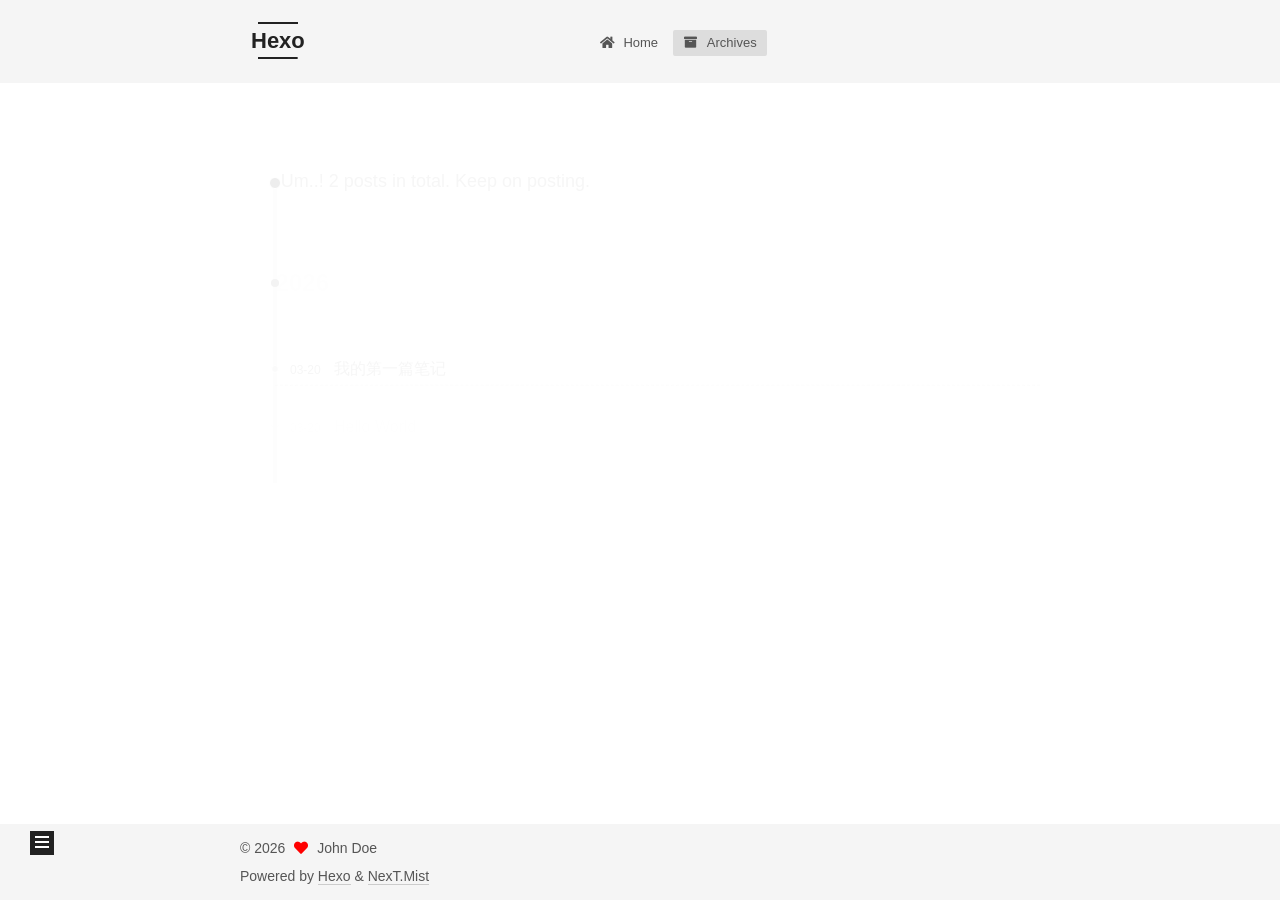
<file: archives/2026/03/index.html>
<!DOCTYPE html>
<html lang="en">
<head>
  <meta charset="UTF-8">
<meta name="viewport" content="width=device-width, initial-scale=1, maximum-scale=2">
<meta name="theme-color" content="#222">
<meta name="generator" content="Hexo 8.1.1">
  <link rel="apple-touch-icon" sizes="180x180" href="/images/apple-touch-icon-next.png">
  <link rel="icon" type="image/png" sizes="32x32" href="/images/favicon-32x32-next.png">
  <link rel="icon" type="image/png" sizes="16x16" href="/images/favicon-16x16-next.png">
  <link rel="mask-icon" href="/images/logo.svg" color="#222">

<link rel="stylesheet" href="/css/main.css">


<link rel="stylesheet" href="/lib/font-awesome/css/all.min.css">

<script id="hexo-configurations">
    var NexT = window.NexT || {};
    var CONFIG = {"hostname":"example.com","root":"/","scheme":"Mist","version":"7.8.0","exturl":false,"sidebar":{"position":"left","display":"post","padding":18,"offset":12,"onmobile":false},"copycode":{"enable":true,"show_result":false,"style":null},"back2top":{"enable":true,"sidebar":false,"scrollpercent":false},"bookmark":{"enable":false,"color":"#222","save":"auto"},"fancybox":false,"mediumzoom":false,"lazyload":false,"pangu":false,"comments":{"style":"tabs","active":null,"storage":true,"lazyload":false,"nav":null},"algolia":{"hits":{"per_page":10},"labels":{"input_placeholder":"Search for Posts","hits_empty":"We didn't find any results for the search: ${query}","hits_stats":"${hits} results found in ${time} ms"}},"localsearch":{"enable":false,"trigger":"auto","top_n_per_article":1,"unescape":false,"preload":false},"motion":{"enable":true,"async":false,"transition":{"post_block":"fadeIn","post_header":"slideDownIn","post_body":"slideDownIn","coll_header":"slideLeftIn","sidebar":"slideUpIn"}}};
  </script>

  <meta property="og:type" content="website">
<meta property="og:title" content="Hexo">
<meta property="og:url" content="http://example.com/archives/2026/03/index.html">
<meta property="og:site_name" content="Hexo">
<meta property="og:locale" content="en_US">
<meta property="article:author" content="John Doe">
<meta name="twitter:card" content="summary">

<link rel="canonical" href="http://example.com/archives/2026/03/">


<script id="page-configurations">
  // https://hexo.io/docs/variables.html
  CONFIG.page = {
    sidebar: "",
    isHome : false,
    isPost : false,
    lang   : 'en'
  };
</script>

  <title>Archive | Hexo</title>
  






  <noscript>
  <style>
  .use-motion .brand,
  .use-motion .menu-item,
  .sidebar-inner,
  .use-motion .post-block,
  .use-motion .pagination,
  .use-motion .comments,
  .use-motion .post-header,
  .use-motion .post-body,
  .use-motion .collection-header { opacity: initial; }

  .use-motion .site-title,
  .use-motion .site-subtitle {
    opacity: initial;
    top: initial;
  }

  .use-motion .logo-line-before i { left: initial; }
  .use-motion .logo-line-after i { right: initial; }
  </style>
</noscript>

</head>

<body itemscope itemtype="http://schema.org/WebPage">
  <div class="container use-motion">
    <div class="headband"></div>

    <header class="header" itemscope itemtype="http://schema.org/WPHeader">
      <div class="header-inner"><div class="site-brand-container">
  <div class="site-nav-toggle">
    <div class="toggle" aria-label="Toggle navigation bar">
      <span class="toggle-line toggle-line-first"></span>
      <span class="toggle-line toggle-line-middle"></span>
      <span class="toggle-line toggle-line-last"></span>
    </div>
  </div>

  <div class="site-meta">

    <a href="/" class="brand" rel="start">
      <span class="logo-line-before"><i></i></span>
      <h1 class="site-title">Hexo</h1>
      <span class="logo-line-after"><i></i></span>
    </a>
  </div>

  <div class="site-nav-right">
    <div class="toggle popup-trigger">
    </div>
  </div>
</div>




<nav class="site-nav">
  <ul id="menu" class="main-menu menu">
        <li class="menu-item menu-item-home">

    <a href="/" rel="section"><i class="fa fa-home fa-fw"></i>Home</a>

  </li>
        <li class="menu-item menu-item-archives">

    <a href="/archives/" rel="section"><i class="fa fa-archive fa-fw"></i>Archives</a>

  </li>
  </ul>
</nav>




</div>
    </header>

    
  <div class="back-to-top">
    <i class="fa fa-arrow-up"></i>
    <span>0%</span>
  </div>


    <main class="main">
      <div class="main-inner">
        <div class="content-wrap">
          

          <div class="content archive">
            

  
  
  
  <div class="post-block">
    <div class="posts-collapse">
      <div class="collection-title">
        <span class="collection-header">Um..! 2 posts in total. Keep on posting.</span>
      </div>

      
    <div class="collection-year">
      <span class="collection-header">2026</span>
    </div>

  <article itemscope itemtype="http://schema.org/Article">
    <header class="post-header">

      <div class="post-meta">
        <time itemprop="dateCreated"
              datetime="2026-03-20T13:37:41+08:00"
              content="2026-03-20">
          03-20
        </time>
      </div>

      <div class="post-title">
          <a class="post-title-link" href="/2026/03/20/%E6%88%91%E7%9A%84%E7%AC%AC%E4%B8%80%E7%AF%87%E7%AC%94%E8%AE%B0/" itemprop="url">
            <span itemprop="name">我的第一篇笔记</span>
          </a>
      </div>

    </header>
  </article>

  <article itemscope itemtype="http://schema.org/Article">
    <header class="post-header">

      <div class="post-meta">
        <time itemprop="dateCreated"
              datetime="2026-03-20T13:30:25+08:00"
              content="2026-03-20">
          03-20
        </time>
      </div>

      <div class="post-title">
          <a class="post-title-link" href="/2026/03/20/hello-world/" itemprop="url">
            <span itemprop="name">Hello World</span>
          </a>
      </div>

    </header>
  </article>


    </div>
  </div>
  
  
  

  



          </div>
          

<script>
  window.addEventListener('tabs:register', () => {
    let { activeClass } = CONFIG.comments;
    if (CONFIG.comments.storage) {
      activeClass = localStorage.getItem('comments_active') || activeClass;
    }
    if (activeClass) {
      let activeTab = document.querySelector(`a[href="#comment-${activeClass}"]`);
      if (activeTab) {
        activeTab.click();
      }
    }
  });
  if (CONFIG.comments.storage) {
    window.addEventListener('tabs:click', event => {
      if (!event.target.matches('.tabs-comment .tab-content .tab-pane')) return;
      let commentClass = event.target.classList[1];
      localStorage.setItem('comments_active', commentClass);
    });
  }
</script>

        </div>
          
  
  <div class="toggle sidebar-toggle">
    <span class="toggle-line toggle-line-first"></span>
    <span class="toggle-line toggle-line-middle"></span>
    <span class="toggle-line toggle-line-last"></span>
  </div>

  <aside class="sidebar">
    <div class="sidebar-inner">

      <ul class="sidebar-nav motion-element">
        <li class="sidebar-nav-toc">
          Table of Contents
        </li>
        <li class="sidebar-nav-overview">
          Overview
        </li>
      </ul>

      <!--noindex-->
      <div class="post-toc-wrap sidebar-panel">
      </div>
      <!--/noindex-->

      <div class="site-overview-wrap sidebar-panel">
        <div class="site-author motion-element" itemprop="author" itemscope itemtype="http://schema.org/Person">
  <p class="site-author-name" itemprop="name">John Doe</p>
  <div class="site-description" itemprop="description"></div>
</div>
<div class="site-state-wrap motion-element">
  <nav class="site-state">
      <div class="site-state-item site-state-posts">
          <a href="/archives/">
        
          <span class="site-state-item-count">2</span>
          <span class="site-state-item-name">posts</span>
        </a>
      </div>
      <div class="site-state-item site-state-categories">
        <span class="site-state-item-count">1</span>
        <span class="site-state-item-name">categories</span>
      </div>
      <div class="site-state-item site-state-tags">
        <span class="site-state-item-count">3</span>
        <span class="site-state-item-name">tags</span>
      </div>
  </nav>
</div>



      </div>

    </div>
  </aside>
  <div id="sidebar-dimmer"></div>


      </div>
    </main>

    <footer class="footer">
      <div class="footer-inner">
        

        

<div class="copyright">
  
  &copy; 
  <span itemprop="copyrightYear">2026</span>
  <span class="with-love">
    <i class="fa fa-heart"></i>
  </span>
  <span class="author" itemprop="copyrightHolder">John Doe</span>
</div>
  <div class="powered-by">Powered by <a href="https://hexo.io/" class="theme-link" rel="noopener" target="_blank">Hexo</a> & <a href="https://mist.theme-next.org/" class="theme-link" rel="noopener" target="_blank">NexT.Mist</a>
  </div>

        








      </div>
    </footer>
  </div>

  
  <script src="/lib/anime.min.js"></script>
  <script src="/lib/velocity/velocity.min.js"></script>
  <script src="/lib/velocity/velocity.ui.min.js"></script>

<script src="/js/utils.js"></script>

<script src="/js/motion.js"></script>


<script src="/js/schemes/muse.js"></script>


<script src="/js/next-boot.js"></script>




  















  

  

  

</body>
</html>
</file>
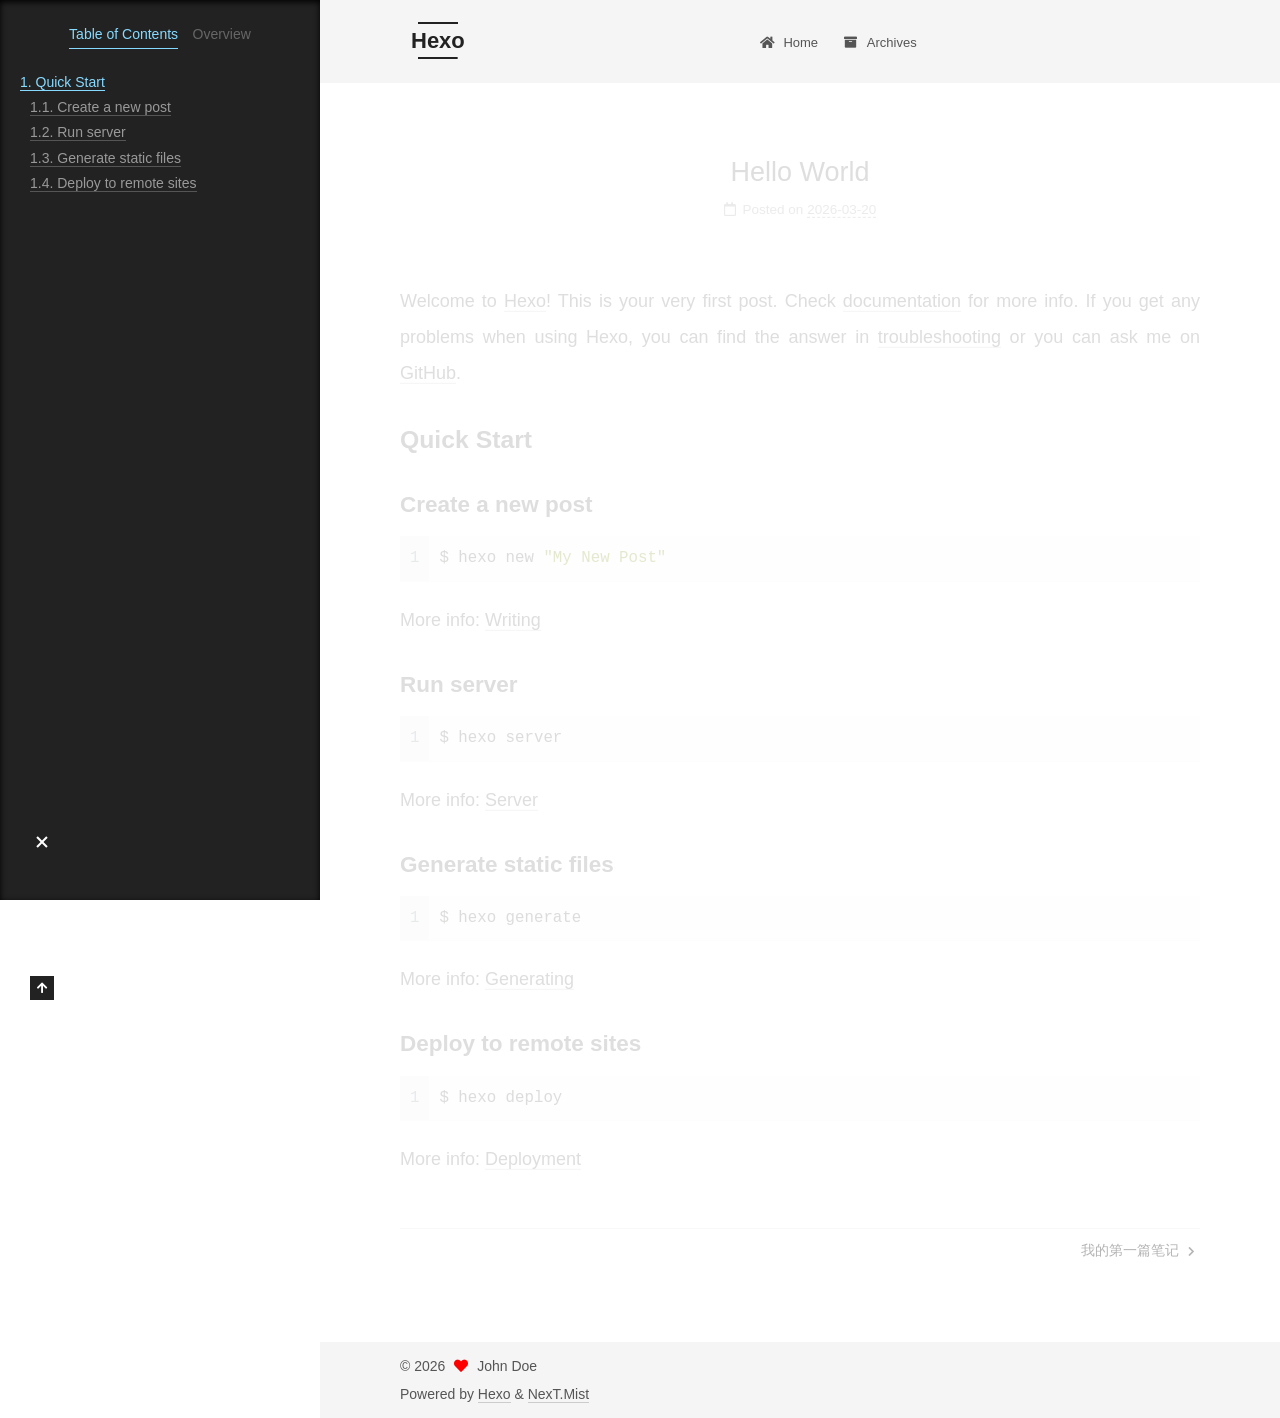
<file: 2026/03/20/hello-world/index.html>
<!DOCTYPE html>
<html lang="en">
<head>
  <meta charset="UTF-8">
<meta name="viewport" content="width=device-width, initial-scale=1, maximum-scale=2">
<meta name="theme-color" content="#222">
<meta name="generator" content="Hexo 8.1.1">
  <link rel="apple-touch-icon" sizes="180x180" href="/images/apple-touch-icon-next.png">
  <link rel="icon" type="image/png" sizes="32x32" href="/images/favicon-32x32-next.png">
  <link rel="icon" type="image/png" sizes="16x16" href="/images/favicon-16x16-next.png">
  <link rel="mask-icon" href="/images/logo.svg" color="#222">

<link rel="stylesheet" href="/css/main.css">


<link rel="stylesheet" href="/lib/font-awesome/css/all.min.css">

<script id="hexo-configurations">
    var NexT = window.NexT || {};
    var CONFIG = {"hostname":"example.com","root":"/","scheme":"Mist","version":"7.8.0","exturl":false,"sidebar":{"position":"left","display":"post","padding":18,"offset":12,"onmobile":false},"copycode":{"enable":true,"show_result":false,"style":null},"back2top":{"enable":true,"sidebar":false,"scrollpercent":false},"bookmark":{"enable":false,"color":"#222","save":"auto"},"fancybox":false,"mediumzoom":false,"lazyload":false,"pangu":false,"comments":{"style":"tabs","active":null,"storage":true,"lazyload":false,"nav":null},"algolia":{"hits":{"per_page":10},"labels":{"input_placeholder":"Search for Posts","hits_empty":"We didn't find any results for the search: ${query}","hits_stats":"${hits} results found in ${time} ms"}},"localsearch":{"enable":false,"trigger":"auto","top_n_per_article":1,"unescape":false,"preload":false},"motion":{"enable":true,"async":false,"transition":{"post_block":"fadeIn","post_header":"slideDownIn","post_body":"slideDownIn","coll_header":"slideLeftIn","sidebar":"slideUpIn"}}};
  </script>

  <meta name="description" content="Welcome to Hexo! This is your very first post. Check documentation for more info. If you get any problems when using Hexo, you can find the answer in troubleshooting or you can ask me on GitHub. Quick">
<meta property="og:type" content="article">
<meta property="og:title" content="Hello World">
<meta property="og:url" content="http://example.com/2026/03/20/hello-world/index.html">
<meta property="og:site_name" content="Hexo">
<meta property="og:description" content="Welcome to Hexo! This is your very first post. Check documentation for more info. If you get any problems when using Hexo, you can find the answer in troubleshooting or you can ask me on GitHub. Quick">
<meta property="og:locale" content="en_US">
<meta property="article:published_time" content="2026-03-20T05:30:25.190Z">
<meta property="article:modified_time" content="2026-03-20T05:30:25.190Z">
<meta property="article:author" content="John Doe">
<meta name="twitter:card" content="summary">

<link rel="canonical" href="http://example.com/2026/03/20/hello-world/">


<script id="page-configurations">
  // https://hexo.io/docs/variables.html
  CONFIG.page = {
    sidebar: "",
    isHome : false,
    isPost : true,
    lang   : 'en'
  };
</script>

  <title>Hello World | Hexo</title>
  






  <noscript>
  <style>
  .use-motion .brand,
  .use-motion .menu-item,
  .sidebar-inner,
  .use-motion .post-block,
  .use-motion .pagination,
  .use-motion .comments,
  .use-motion .post-header,
  .use-motion .post-body,
  .use-motion .collection-header { opacity: initial; }

  .use-motion .site-title,
  .use-motion .site-subtitle {
    opacity: initial;
    top: initial;
  }

  .use-motion .logo-line-before i { left: initial; }
  .use-motion .logo-line-after i { right: initial; }
  </style>
</noscript>

</head>

<body itemscope itemtype="http://schema.org/WebPage">
  <div class="container use-motion">
    <div class="headband"></div>

    <header class="header" itemscope itemtype="http://schema.org/WPHeader">
      <div class="header-inner"><div class="site-brand-container">
  <div class="site-nav-toggle">
    <div class="toggle" aria-label="Toggle navigation bar">
      <span class="toggle-line toggle-line-first"></span>
      <span class="toggle-line toggle-line-middle"></span>
      <span class="toggle-line toggle-line-last"></span>
    </div>
  </div>

  <div class="site-meta">

    <a href="/" class="brand" rel="start">
      <span class="logo-line-before"><i></i></span>
      <h1 class="site-title">Hexo</h1>
      <span class="logo-line-after"><i></i></span>
    </a>
  </div>

  <div class="site-nav-right">
    <div class="toggle popup-trigger">
    </div>
  </div>
</div>




<nav class="site-nav">
  <ul id="menu" class="main-menu menu">
        <li class="menu-item menu-item-home">

    <a href="/" rel="section"><i class="fa fa-home fa-fw"></i>Home</a>

  </li>
        <li class="menu-item menu-item-archives">

    <a href="/archives/" rel="section"><i class="fa fa-archive fa-fw"></i>Archives</a>

  </li>
  </ul>
</nav>




</div>
    </header>

    
  <div class="back-to-top">
    <i class="fa fa-arrow-up"></i>
    <span>0%</span>
  </div>


    <main class="main">
      <div class="main-inner">
        <div class="content-wrap">
          

          <div class="content post posts-expand">
            

    
  
  
  <article itemscope itemtype="http://schema.org/Article" class="post-block" lang="en">
    <link itemprop="mainEntityOfPage" href="http://example.com/2026/03/20/hello-world/">

    <span hidden itemprop="author" itemscope itemtype="http://schema.org/Person">
      <meta itemprop="image" content="/images/avatar.gif">
      <meta itemprop="name" content="John Doe">
      <meta itemprop="description" content="">
    </span>

    <span hidden itemprop="publisher" itemscope itemtype="http://schema.org/Organization">
      <meta itemprop="name" content="Hexo">
    </span>
      <header class="post-header">
        <h1 class="post-title" itemprop="name headline">
          Hello World
        </h1>

        <div class="post-meta">
            <span class="post-meta-item">
              <span class="post-meta-item-icon">
                <i class="far fa-calendar"></i>
              </span>
              <span class="post-meta-item-text">Posted on</span>

              <time title="Created: 2026-03-20 13:30:25" itemprop="dateCreated datePublished" datetime="2026-03-20T13:30:25+08:00">2026-03-20</time>
            </span>

          

        </div>
      </header>

    
    
    
    <div class="post-body" itemprop="articleBody">

      
        <p>Welcome to <a target="_blank" rel="noopener" href="https://hexo.io/">Hexo</a>! This is your very first post. Check <a target="_blank" rel="noopener" href="https://hexo.io/docs/">documentation</a> for more info. If you get any problems when using Hexo, you can find the answer in <a target="_blank" rel="noopener" href="https://hexo.io/docs/troubleshooting.html">troubleshooting</a> or you can ask me on <a target="_blank" rel="noopener" href="https://github.com/hexojs/hexo/issues">GitHub</a>.</p>
<h2 id="Quick-Start"><a href="#Quick-Start" class="headerlink" title="Quick Start"></a>Quick Start</h2><h3 id="Create-a-new-post"><a href="#Create-a-new-post" class="headerlink" title="Create a new post"></a>Create a new post</h3><figure class="highlight bash"><table><tr><td class="gutter"><pre><span class="line">1</span><br></pre></td><td class="code"><pre><span class="line">$ hexo new <span class="string">&quot;My New Post&quot;</span></span><br></pre></td></tr></table></figure>

<p>More info: <a target="_blank" rel="noopener" href="https://hexo.io/docs/writing.html">Writing</a></p>
<h3 id="Run-server"><a href="#Run-server" class="headerlink" title="Run server"></a>Run server</h3><figure class="highlight bash"><table><tr><td class="gutter"><pre><span class="line">1</span><br></pre></td><td class="code"><pre><span class="line">$ hexo server</span><br></pre></td></tr></table></figure>

<p>More info: <a target="_blank" rel="noopener" href="https://hexo.io/docs/server.html">Server</a></p>
<h3 id="Generate-static-files"><a href="#Generate-static-files" class="headerlink" title="Generate static files"></a>Generate static files</h3><figure class="highlight bash"><table><tr><td class="gutter"><pre><span class="line">1</span><br></pre></td><td class="code"><pre><span class="line">$ hexo generate</span><br></pre></td></tr></table></figure>

<p>More info: <a target="_blank" rel="noopener" href="https://hexo.io/docs/generating.html">Generating</a></p>
<h3 id="Deploy-to-remote-sites"><a href="#Deploy-to-remote-sites" class="headerlink" title="Deploy to remote sites"></a>Deploy to remote sites</h3><figure class="highlight bash"><table><tr><td class="gutter"><pre><span class="line">1</span><br></pre></td><td class="code"><pre><span class="line">$ hexo deploy</span><br></pre></td></tr></table></figure>

<p>More info: <a target="_blank" rel="noopener" href="https://hexo.io/docs/one-command-deployment.html">Deployment</a></p>

    </div>

    
    
    

      <footer class="post-footer">

        


        
    <div class="post-nav">
      <div class="post-nav-item"></div>
      <div class="post-nav-item">
    <a href="/2026/03/20/%E6%88%91%E7%9A%84%E7%AC%AC%E4%B8%80%E7%AF%87%E7%AC%94%E8%AE%B0/" rel="next" title="我的第一篇笔记">
      我的第一篇笔记 <i class="fa fa-chevron-right"></i>
    </a></div>
    </div>
      </footer>
    
  </article>
  
  
  



          </div>
          

<script>
  window.addEventListener('tabs:register', () => {
    let { activeClass } = CONFIG.comments;
    if (CONFIG.comments.storage) {
      activeClass = localStorage.getItem('comments_active') || activeClass;
    }
    if (activeClass) {
      let activeTab = document.querySelector(`a[href="#comment-${activeClass}"]`);
      if (activeTab) {
        activeTab.click();
      }
    }
  });
  if (CONFIG.comments.storage) {
    window.addEventListener('tabs:click', event => {
      if (!event.target.matches('.tabs-comment .tab-content .tab-pane')) return;
      let commentClass = event.target.classList[1];
      localStorage.setItem('comments_active', commentClass);
    });
  }
</script>

        </div>
          
  
  <div class="toggle sidebar-toggle">
    <span class="toggle-line toggle-line-first"></span>
    <span class="toggle-line toggle-line-middle"></span>
    <span class="toggle-line toggle-line-last"></span>
  </div>

  <aside class="sidebar">
    <div class="sidebar-inner">

      <ul class="sidebar-nav motion-element">
        <li class="sidebar-nav-toc">
          Table of Contents
        </li>
        <li class="sidebar-nav-overview">
          Overview
        </li>
      </ul>

      <!--noindex-->
      <div class="post-toc-wrap sidebar-panel">
          <div class="post-toc motion-element"><ol class="nav"><li class="nav-item nav-level-2"><a class="nav-link" href="#Quick-Start"><span class="nav-number">1.</span> <span class="nav-text">Quick Start</span></a><ol class="nav-child"><li class="nav-item nav-level-3"><a class="nav-link" href="#Create-a-new-post"><span class="nav-number">1.1.</span> <span class="nav-text">Create a new post</span></a></li><li class="nav-item nav-level-3"><a class="nav-link" href="#Run-server"><span class="nav-number">1.2.</span> <span class="nav-text">Run server</span></a></li><li class="nav-item nav-level-3"><a class="nav-link" href="#Generate-static-files"><span class="nav-number">1.3.</span> <span class="nav-text">Generate static files</span></a></li><li class="nav-item nav-level-3"><a class="nav-link" href="#Deploy-to-remote-sites"><span class="nav-number">1.4.</span> <span class="nav-text">Deploy to remote sites</span></a></li></ol></li></ol></div>
      </div>
      <!--/noindex-->

      <div class="site-overview-wrap sidebar-panel">
        <div class="site-author motion-element" itemprop="author" itemscope itemtype="http://schema.org/Person">
  <p class="site-author-name" itemprop="name">John Doe</p>
  <div class="site-description" itemprop="description"></div>
</div>
<div class="site-state-wrap motion-element">
  <nav class="site-state">
      <div class="site-state-item site-state-posts">
          <a href="/archives/">
        
          <span class="site-state-item-count">2</span>
          <span class="site-state-item-name">posts</span>
        </a>
      </div>
      <div class="site-state-item site-state-categories">
        <span class="site-state-item-count">1</span>
        <span class="site-state-item-name">categories</span>
      </div>
      <div class="site-state-item site-state-tags">
        <span class="site-state-item-count">3</span>
        <span class="site-state-item-name">tags</span>
      </div>
  </nav>
</div>



      </div>

    </div>
  </aside>
  <div id="sidebar-dimmer"></div>


      </div>
    </main>

    <footer class="footer">
      <div class="footer-inner">
        

        

<div class="copyright">
  
  &copy; 
  <span itemprop="copyrightYear">2026</span>
  <span class="with-love">
    <i class="fa fa-heart"></i>
  </span>
  <span class="author" itemprop="copyrightHolder">John Doe</span>
</div>
  <div class="powered-by">Powered by <a href="https://hexo.io/" class="theme-link" rel="noopener" target="_blank">Hexo</a> & <a href="https://mist.theme-next.org/" class="theme-link" rel="noopener" target="_blank">NexT.Mist</a>
  </div>

        








      </div>
    </footer>
  </div>

  
  <script src="/lib/anime.min.js"></script>
  <script src="/lib/velocity/velocity.min.js"></script>
  <script src="/lib/velocity/velocity.ui.min.js"></script>

<script src="/js/utils.js"></script>

<script src="/js/motion.js"></script>


<script src="/js/schemes/muse.js"></script>


<script src="/js/next-boot.js"></script>




  















  

  

  

</body>
</html>
</file>
<file: css/main.css>
:root {
  --body-bg-color: #fff;
  --content-bg-color: #f5f5f5;
  --card-bg-color: #f5f5f5;
  --text-color: #555;
  --blockquote-color: #666;
  --link-color: #555;
  --link-hover-color: #222;
  --brand-color: #222;
  --brand-hover-color: #222;
  --table-row-odd-bg-color: #f9f9f9;
  --table-row-hover-bg-color: #f5f5f5;
  --menu-item-bg-color: #ddd;
  --btn-default-bg: transparent;
  --btn-default-color: var(--link-color);
  --btn-default-border-color: var(--link-color);
  --btn-default-hover-bg: transparent;
  --btn-default-hover-color: var(--link-hover-color);
  --btn-default-hover-border-color: var(--link-hover-color);
}
@media (prefers-color-scheme: dark) {
  :root {
    --body-bg-color: #282828;
    --content-bg-color: #333;
    --card-bg-color: #555;
    --text-color: #ccc;
    --blockquote-color: #bbb;
    --link-color: #ccc;
    --link-hover-color: #eee;
    --brand-color: #ddd;
    --brand-hover-color: #ddd;
    --table-row-odd-bg-color: #282828;
    --table-row-hover-bg-color: #363636;
    --menu-item-bg-color: #555;
    --btn-default-bg: #222;
    --btn-default-color: #ccc;
    --btn-default-border-color: #555;
    --btn-default-hover-bg: #666;
    --btn-default-hover-color: #ccc;
    --btn-default-hover-border-color: #666;
  }
  img {
    opacity: 0.75;
  }
  img:hover {
    opacity: 0.9;
  }
}
html {
  line-height: 1.15; /* 1 */
  -webkit-text-size-adjust: 100%; /* 2 */
}
body {
  margin: 0;
}
main {
  display: block;
}
h1 {
  font-size: 2em;
  margin: 0.67em 0;
}
hr {
  box-sizing: content-box; /* 1 */
  height: 0; /* 1 */
  overflow: visible; /* 2 */
}
pre {
  font-family: monospace, monospace; /* 1 */
  font-size: 1em; /* 2 */
}
a {
  background: transparent;
}
abbr[title] {
  border-bottom: none; /* 1 */
  text-decoration: underline; /* 2 */
  text-decoration: underline dotted; /* 2 */
}
b,
strong {
  font-weight: bolder;
}
code,
kbd,
samp {
  font-family: monospace, monospace; /* 1 */
  font-size: 1em; /* 2 */
}
small {
  font-size: 80%;
}
sub,
sup {
  font-size: 75%;
  line-height: 0;
  position: relative;
  vertical-align: baseline;
}
sub {
  bottom: -0.25em;
}
sup {
  top: -0.5em;
}
img {
  border-style: none;
}
button,
input,
optgroup,
select,
textarea {
  font-family: inherit; /* 1 */
  font-size: 100%; /* 1 */
  line-height: 1.15; /* 1 */
  margin: 0; /* 2 */
}
button,
input {
/* 1 */
  overflow: visible;
}
button,
select {
/* 1 */
  text-transform: none;
}
button,
[type='button'],
[type='reset'],
[type='submit'] {
  -webkit-appearance: button;
}
button::-moz-focus-inner,
[type='button']::-moz-focus-inner,
[type='reset']::-moz-focus-inner,
[type='submit']::-moz-focus-inner {
  border-style: none;
  padding: 0;
}
button:-moz-focusring,
[type='button']:-moz-focusring,
[type='reset']:-moz-focusring,
[type='submit']:-moz-focusring {
  outline: 1px dotted ButtonText;
}
fieldset {
  padding: 0.35em 0.75em 0.625em;
}
legend {
  box-sizing: border-box; /* 1 */
  color: inherit; /* 2 */
  display: table; /* 1 */
  max-width: 100%; /* 1 */
  padding: 0; /* 3 */
  white-space: normal; /* 1 */
}
progress {
  vertical-align: baseline;
}
textarea {
  overflow: auto;
}
[type='checkbox'],
[type='radio'] {
  box-sizing: border-box; /* 1 */
  padding: 0; /* 2 */
}
[type='number']::-webkit-inner-spin-button,
[type='number']::-webkit-outer-spin-button {
  height: auto;
}
[type='search'] {
  outline-offset: -2px; /* 2 */
  -webkit-appearance: textfield; /* 1 */
}
[type='search']::-webkit-search-decoration {
  -webkit-appearance: none;
}
::-webkit-file-upload-button {
  font: inherit; /* 2 */
  -webkit-appearance: button; /* 1 */
}
details {
  display: block;
}
summary {
  display: list-item;
}
template {
  display: none;
}
[hidden] {
  display: none;
}
::selection {
  background: #262a30;
  color: #eee;
}
html,
body {
  height: 100%;
}
body {
  background: var(--body-bg-color);
  color: var(--text-color);
  font-family: 'Lato', "PingFang SC", "Microsoft YaHei", sans-serif;
  font-size: 1em;
  line-height: 2;
}
@media (max-width: 991px) {
  body {
    padding-left: 0 !important;
    padding-right: 0 !important;
  }
}
h1,
h2,
h3,
h4,
h5,
h6 {
  font-family: 'Lato', "PingFang SC", "Microsoft YaHei", sans-serif;
  font-weight: bold;
  line-height: 1.5;
  margin: 20px 0 15px;
}
h1 {
  font-size: 1.5em;
}
h2 {
  font-size: 1.375em;
}
h3 {
  font-size: 1.25em;
}
h4 {
  font-size: 1.125em;
}
h5 {
  font-size: 1em;
}
h6 {
  font-size: 0.875em;
}
p {
  margin: 0 0 20px 0;
}
a,
span.exturl {
  border-bottom: 1px solid #ccc;
  color: var(--link-color);
  outline: 0;
  text-decoration: none;
  overflow-wrap: break-word;
  word-wrap: break-word;
  cursor: pointer;
}
a:hover,
span.exturl:hover {
  border-bottom-color: var(--link-hover-color);
  color: var(--link-hover-color);
}
iframe,
img,
video {
  display: block;
  margin-left: auto;
  margin-right: auto;
  max-width: 100%;
}
hr {
  background-image: repeating-linear-gradient(-45deg, #ddd, #ddd 4px, transparent 4px, transparent 8px);
  border: 0;
  height: 3px;
  margin: 40px 0;
}
blockquote {
  border-left: 4px solid #ddd;
  color: var(--blockquote-color);
  margin: 0;
  padding: 0 15px;
}
blockquote cite::before {
  content: '-';
  padding: 0 5px;
}
dt {
  font-weight: bold;
}
dd {
  margin: 0;
  padding: 0;
}
kbd {
  background-color: #f5f5f5;
  background-image: linear-gradient(#eee, #fff, #eee);
  border: 1px solid #ccc;
  border-radius: 0.2em;
  box-shadow: 0.1em 0.1em 0.2em rgba(0,0,0,0.1);
  color: #555;
  font-family: inherit;
  padding: 0.1em 0.3em;
  white-space: nowrap;
}
.table-container {
  overflow: auto;
}
table {
  border-collapse: collapse;
  border-spacing: 0;
  font-size: 0.875em;
  margin: 0 0 20px 0;
  width: 100%;
}
tbody tr:nth-of-type(odd) {
  background: var(--table-row-odd-bg-color);
}
tbody tr:hover {
  background: var(--table-row-hover-bg-color);
}
caption,
th,
td {
  font-weight: normal;
  padding: 8px;
  vertical-align: middle;
}
th,
td {
  border: 1px solid #ddd;
  border-bottom: 3px solid #ddd;
}
th {
  font-weight: 700;
  padding-bottom: 10px;
}
td {
  border-bottom-width: 1px;
}
.btn {
  background: var(--btn-default-bg);
  border: 2px solid var(--btn-default-border-color);
  border-radius: 0;
  color: var(--btn-default-color);
  display: inline-block;
  font-size: 0.875em;
  line-height: 2;
  padding: 0 20px;
  text-decoration: none;
  transition-property: background-color;
  transition-delay: 0s;
  transition-duration: 0.2s;
  transition-timing-function: ease-in-out;
}
.btn:hover {
  background: var(--btn-default-hover-bg);
  border-color: var(--btn-default-hover-border-color);
  color: var(--btn-default-hover-color);
}
.btn + .btn {
  margin: 0 0 8px 8px;
}
.btn .fa-fw {
  text-align: left;
  width: 1.285714285714286em;
}
.toggle {
  line-height: 0;
}
.toggle .toggle-line {
  background: #fff;
  display: inline-block;
  height: 2px;
  left: 0;
  position: relative;
  top: 0;
  transition: all 0.4s;
  vertical-align: top;
  width: 100%;
}
.toggle .toggle-line:not(:first-child) {
  margin-top: 3px;
}
.toggle.toggle-arrow .toggle-line-first {
  left: 50%;
  top: 2px;
  transform: rotate(45deg);
  width: 50%;
}
.toggle.toggle-arrow .toggle-line-middle {
  left: 2px;
  width: 90%;
}
.toggle.toggle-arrow .toggle-line-last {
  left: 50%;
  top: -2px;
  transform: rotate(-45deg);
  width: 50%;
}
.toggle.toggle-close .toggle-line-first {
  transform: rotate(-45deg);
  top: 5px;
}
.toggle.toggle-close .toggle-line-middle {
  opacity: 0;
}
.toggle.toggle-close .toggle-line-last {
  transform: rotate(45deg);
  top: -5px;
}
.highlight-container {
  position: relative;
}
.highlight-container:hover .copy-btn,
.highlight-container .copy-btn:focus {
  opacity: 1;
}
.copy-btn {
  color: #333;
  cursor: pointer;
  line-height: 1.6;
  opacity: 0;
  padding: 2px 6px;
  position: absolute;
  transition-delay: 0s;
  transition-duration: 0.2s;
  transition-timing-function: ease-in-out;
  background-color: #eee;
  background-image: linear-gradient(#fcfcfc, #eee);
  border: 1px solid #d5d5d5;
  border-radius: 3px;
  font-size: 0.8125em;
  right: 4px;
  top: 8px;
}
.highlight,
pre {
  background: #f7f7f7;
  color: #4d4d4c;
  line-height: 1.6;
  margin: 0 auto 20px;
}
pre,
code {
  font-family: consolas, Menlo, monospace, "PingFang SC", "Microsoft YaHei";
}
code {
  background: #eee;
  border-radius: 3px;
  color: #555;
  padding: 2px 4px;
  overflow-wrap: break-word;
  word-wrap: break-word;
}
.highlight *::selection {
  background: #d6d6d6;
}
.highlight pre {
  border: 0;
  margin: 0;
  padding: 10px 0;
}
.highlight table {
  border: 0;
  margin: 0;
  width: auto;
}
.highlight td {
  border: 0;
  padding: 0;
}
.highlight figcaption {
  background: #eff2f3;
  color: #4d4d4c;
  display: flex;
  font-size: 0.875em;
  justify-content: space-between;
  line-height: 1.2;
  padding: 0.5em;
}
.highlight figcaption a {
  color: #4d4d4c;
}
.highlight figcaption a:hover {
  border-bottom-color: #4d4d4c;
}
.highlight .gutter {
  -moz-user-select: none;
  -ms-user-select: none;
  -webkit-user-select: none;
  user-select: none;
}
.highlight .gutter pre {
  background: #eff2f3;
  color: #869194;
  padding-left: 10px;
  padding-right: 10px;
  text-align: right;
}
.highlight .code pre {
  background: #f7f7f7;
  padding-left: 10px;
  width: 100%;
}
.gist table {
  width: auto;
}
.gist table td {
  border: 0;
}
pre {
  overflow: auto;
  padding: 10px;
}
pre code {
  background: none;
  color: #4d4d4c;
  font-size: 0.875em;
  padding: 0;
  text-shadow: none;
}
pre .deletion {
  background: #fdd;
}
pre .addition {
  background: #dfd;
}
pre .meta {
  color: #eab700;
  -moz-user-select: none;
  -ms-user-select: none;
  -webkit-user-select: none;
  user-select: none;
}
pre .comment {
  color: #8e908c;
}
pre .variable,
pre .attribute,
pre .tag,
pre .name,
pre .regexp,
pre .ruby .constant,
pre .xml .tag .title,
pre .xml .pi,
pre .xml .doctype,
pre .html .doctype,
pre .css .id,
pre .css .class,
pre .css .pseudo {
  color: #c82829;
}
pre .number,
pre .preprocessor,
pre .built_in,
pre .builtin-name,
pre .literal,
pre .params,
pre .constant,
pre .command {
  color: #f5871f;
}
pre .ruby .class .title,
pre .css .rules .attribute,
pre .string,
pre .symbol,
pre .value,
pre .inheritance,
pre .header,
pre .ruby .symbol,
pre .xml .cdata,
pre .special,
pre .formula {
  color: #718c00;
}
pre .title,
pre .css .hexcolor {
  color: #3e999f;
}
pre .function,
pre .python .decorator,
pre .python .title,
pre .ruby .function .title,
pre .ruby .title .keyword,
pre .perl .sub,
pre .javascript .title,
pre .coffeescript .title {
  color: #4271ae;
}
pre .keyword,
pre .javascript .function {
  color: #8959a8;
}
.blockquote-center {
  border-left: none;
  margin: 40px 0;
  padding: 0;
  position: relative;
  text-align: center;
}
.blockquote-center .fa {
  display: block;
  opacity: 0.6;
  position: absolute;
  width: 100%;
}
.blockquote-center .fa-quote-left {
  border-top: 1px solid #ccc;
  text-align: left;
  top: -20px;
}
.blockquote-center .fa-quote-right {
  border-bottom: 1px solid #ccc;
  text-align: right;
  bottom: -20px;
}
.blockquote-center p,
.blockquote-center div {
  text-align: center;
}
.post-body .group-picture img {
  margin: 0 auto;
  padding: 0 3px;
}
.group-picture-row {
  margin-bottom: 6px;
  overflow: hidden;
}
.group-picture-column {
  float: left;
  margin-bottom: 10px;
}
.post-body .label {
  color: #555;
  display: inline;
  padding: 0 2px;
}
.post-body .label.default {
  background: #f0f0f0;
}
.post-body .label.primary {
  background: #efe6f7;
}
.post-body .label.info {
  background: #e5f2f8;
}
.post-body .label.success {
  background: #e7f4e9;
}
.post-body .label.warning {
  background: #fcf6e1;
}
.post-body .label.danger {
  background: #fae8eb;
}
.post-body .tabs {
  margin-bottom: 20px;
}
.post-body .tabs,
.tabs-comment {
  display: block;
  padding-top: 10px;
  position: relative;
}
.post-body .tabs ul.nav-tabs,
.tabs-comment ul.nav-tabs {
  display: flex;
  flex-wrap: wrap;
  margin: 0;
  margin-bottom: -1px;
  padding: 0;
}
@media (max-width: 413px) {
  .post-body .tabs ul.nav-tabs,
  .tabs-comment ul.nav-tabs {
    display: block;
    margin-bottom: 5px;
  }
}
.post-body .tabs ul.nav-tabs li.tab,
.tabs-comment ul.nav-tabs li.tab {
  border-bottom: 1px solid #ddd;
  border-left: 1px solid transparent;
  border-right: 1px solid transparent;
  border-top: 3px solid transparent;
  flex-grow: 1;
  list-style-type: none;
  border-radius: 0 0 0 0;
}
@media (max-width: 413px) {
  .post-body .tabs ul.nav-tabs li.tab,
  .tabs-comment ul.nav-tabs li.tab {
    border-bottom: 1px solid transparent;
    border-left: 3px solid transparent;
    border-right: 1px solid transparent;
    border-top: 1px solid transparent;
  }
}
@media (max-width: 413px) {
  .post-body .tabs ul.nav-tabs li.tab,
  .tabs-comment ul.nav-tabs li.tab {
    border-radius: 0;
  }
}
.post-body .tabs ul.nav-tabs li.tab a,
.tabs-comment ul.nav-tabs li.tab a {
  border-bottom: initial;
  display: block;
  line-height: 1.8;
  outline: 0;
  padding: 0.25em 0.75em;
  text-align: center;
  transition-delay: 0s;
  transition-duration: 0.2s;
  transition-timing-function: ease-out;
}
.post-body .tabs ul.nav-tabs li.tab a i,
.tabs-comment ul.nav-tabs li.tab a i {
  width: 1.285714285714286em;
}
.post-body .tabs ul.nav-tabs li.tab.active,
.tabs-comment ul.nav-tabs li.tab.active {
  border-bottom: 1px solid transparent;
  border-left: 1px solid #ddd;
  border-right: 1px solid #ddd;
  border-top: 3px solid #fc6423;
}
@media (max-width: 413px) {
  .post-body .tabs ul.nav-tabs li.tab.active,
  .tabs-comment ul.nav-tabs li.tab.active {
    border-bottom: 1px solid #ddd;
    border-left: 3px solid #fc6423;
    border-right: 1px solid #ddd;
    border-top: 1px solid #ddd;
  }
}
.post-body .tabs ul.nav-tabs li.tab.active a,
.tabs-comment ul.nav-tabs li.tab.active a {
  color: var(--link-color);
  cursor: default;
}
.post-body .tabs .tab-content .tab-pane,
.tabs-comment .tab-content .tab-pane {
  border: 1px solid #ddd;
  border-top: 0;
  padding: 20px 20px 0 20px;
  border-radius: 0;
}
.post-body .tabs .tab-content .tab-pane:not(.active),
.tabs-comment .tab-content .tab-pane:not(.active) {
  display: none;
}
.post-body .tabs .tab-content .tab-pane.active,
.tabs-comment .tab-content .tab-pane.active {
  display: block;
}
.post-body .tabs .tab-content .tab-pane.active:nth-of-type(1),
.tabs-comment .tab-content .tab-pane.active:nth-of-type(1) {
  border-radius: 0 0 0 0;
}
@media (max-width: 413px) {
  .post-body .tabs .tab-content .tab-pane.active:nth-of-type(1),
  .tabs-comment .tab-content .tab-pane.active:nth-of-type(1) {
    border-radius: 0;
  }
}
.post-body .note {
  border-radius: 3px;
  margin-bottom: 20px;
  padding: 1em;
  position: relative;
  border: 1px solid #eee;
  border-left-width: 5px;
}
.post-body .note h2,
.post-body .note h3,
.post-body .note h4,
.post-body .note h5,
.post-body .note h6 {
  margin-top: 0;
  border-bottom: initial;
  margin-bottom: 0;
  padding-top: 0;
}
.post-body .note p:first-child,
.post-body .note ul:first-child,
.post-body .note ol:first-child,
.post-body .note table:first-child,
.post-body .note pre:first-child,
.post-body .note blockquote:first-child,
.post-body .note img:first-child {
  margin-top: 0;
}
.post-body .note p:last-child,
.post-body .note ul:last-child,
.post-body .note ol:last-child,
.post-body .note table:last-child,
.post-body .note pre:last-child,
.post-body .note blockquote:last-child,
.post-body .note img:last-child {
  margin-bottom: 0;
}
.post-body .note.default {
  border-left-color: #777;
}
.post-body .note.default h2,
.post-body .note.default h3,
.post-body .note.default h4,
.post-body .note.default h5,
.post-body .note.default h6 {
  color: #777;
}
.post-body .note.primary {
  border-left-color: #6f42c1;
}
.post-body .note.primary h2,
.post-body .note.primary h3,
.post-body .note.primary h4,
.post-body .note.primary h5,
.post-body .note.primary h6 {
  color: #6f42c1;
}
.post-body .note.info {
  border-left-color: #428bca;
}
.post-body .note.info h2,
.post-body .note.info h3,
.post-body .note.info h4,
.post-body .note.info h5,
.post-body .note.info h6 {
  color: #428bca;
}
.post-body .note.success {
  border-left-color: #5cb85c;
}
.post-body .note.success h2,
.post-body .note.success h3,
.post-body .note.success h4,
.post-body .note.success h5,
.post-body .note.success h6 {
  color: #5cb85c;
}
.post-body .note.warning {
  border-left-color: #f0ad4e;
}
.post-body .note.warning h2,
.post-body .note.warning h3,
.post-body .note.warning h4,
.post-body .note.warning h5,
.post-body .note.warning h6 {
  color: #f0ad4e;
}
.post-body .note.danger {
  border-left-color: #d9534f;
}
.post-body .note.danger h2,
.post-body .note.danger h3,
.post-body .note.danger h4,
.post-body .note.danger h5,
.post-body .note.danger h6 {
  color: #d9534f;
}
.pagination .prev,
.pagination .next,
.pagination .page-number,
.pagination .space {
  display: inline-block;
  margin: 0 10px;
  padding: 0 11px;
  position: relative;
  top: -1px;
}
@media (max-width: 767px) {
  .pagination .prev,
  .pagination .next,
  .pagination .page-number,
  .pagination .space {
    margin: 0 5px;
  }
}
.pagination {
  border-top: 1px solid #eee;
  margin: 120px 0 0;
  text-align: center;
}
.pagination .prev,
.pagination .next,
.pagination .page-number {
  border-bottom: 0;
  border-top: 1px solid #eee;
  transition-property: border-color;
  transition-delay: 0s;
  transition-duration: 0.2s;
  transition-timing-function: ease-in-out;
}
.pagination .prev:hover,
.pagination .next:hover,
.pagination .page-number:hover {
  border-top-color: #222;
}
.pagination .space {
  margin: 0;
  padding: 0;
}
.pagination .prev {
  margin-left: 0;
}
.pagination .next {
  margin-right: 0;
}
.pagination .page-number.current {
  background: #ccc;
  border-top-color: #ccc;
  color: #fff;
}
@media (max-width: 767px) {
  .pagination {
    border-top: none;
  }
  .pagination .prev,
  .pagination .next,
  .pagination .page-number {
    border-bottom: 1px solid #eee;
    border-top: 0;
    margin-bottom: 10px;
    padding: 0 10px;
  }
  .pagination .prev:hover,
  .pagination .next:hover,
  .pagination .page-number:hover {
    border-bottom-color: #222;
  }
}
.comments {
  margin-top: 60px;
  overflow: hidden;
}
.comment-button-group {
  display: flex;
  flex-wrap: wrap-reverse;
  justify-content: center;
  margin: 1em 0;
}
.comment-button-group .comment-button {
  margin: 0.1em 0.2em;
}
.comment-button-group .comment-button.active {
  background: var(--btn-default-hover-bg);
  border-color: var(--btn-default-hover-border-color);
  color: var(--btn-default-hover-color);
}
.comment-position {
  display: none;
}
.comment-position.active {
  display: block;
}
.tabs-comment {
  background: var(--content-bg-color);
  margin-top: 4em;
  padding-top: 0;
}
.tabs-comment .comments {
  border: 0;
  box-shadow: none;
  margin-top: 0;
  padding-top: 0;
}
.container {
  min-height: 100%;
  position: relative;
}
.main-inner {
  margin: 0 auto;
  width: 700px;
}
@media (min-width: 1200px) {
  .main-inner {
    width: 800px;
  }
}
@media (min-width: 1600px) {
  .main-inner {
    width: 900px;
  }
}
@media (max-width: 767px) {
  .content-wrap {
    padding: 0 20px;
  }
}
.header {
  background: transparent;
}
.header-inner {
  margin: 0 auto;
  width: 700px;
}
@media (min-width: 1200px) {
  .header-inner {
    width: 800px;
  }
}
@media (min-width: 1600px) {
  .header-inner {
    width: 900px;
  }
}
.site-brand-container {
  display: flex;
  flex-shrink: 0;
  padding: 0 10px;
}
.headband {
  background: #222;
  height: 3px;
}
.site-meta {
  flex-grow: 1;
  text-align: left;
}
@media (max-width: 767px) {
  .site-meta {
    text-align: center;
  }
}
.brand {
  border-bottom: none;
  color: var(--brand-color);
  display: inline-block;
  line-height: 1.375em;
  padding: 0 40px;
  position: relative;
}
.brand:hover {
  color: var(--brand-hover-color);
}
.site-title {
  font-family: 'Lato', "PingFang SC", "Microsoft YaHei", sans-serif;
  font-size: 1.375em;
  font-weight: normal;
  margin: 0;
}
.site-subtitle {
  color: #999;
  font-size: 0.8125em;
  margin: 10px 0;
}
.use-motion .brand {
  opacity: 0;
}
.use-motion .site-title,
.use-motion .site-subtitle,
.use-motion .custom-logo-image {
  opacity: 0;
  position: relative;
  top: -10px;
}
.site-nav-toggle,
.site-nav-right {
  display: none;
}
@media (max-width: 767px) {
  .site-nav-toggle,
  .site-nav-right {
    display: flex;
    flex-direction: column;
    justify-content: center;
  }
}
.site-nav-toggle .toggle,
.site-nav-right .toggle {
  color: var(--text-color);
  padding: 10px;
  width: 22px;
}
.site-nav-toggle .toggle .toggle-line,
.site-nav-right .toggle .toggle-line {
  background: var(--text-color);
  border-radius: 1px;
}
.site-nav {
  display: block;
}
@media (max-width: 767px) {
  .site-nav {
    clear: both;
    display: none;
  }
}
.site-nav.site-nav-on {
  display: block;
}
.menu {
  margin-top: 20px;
  padding-left: 0;
  text-align: center;
}
.menu-item {
  display: inline-block;
  list-style: none;
  margin: 0 10px;
}
@media (max-width: 767px) {
  .menu-item {
    display: block;
    margin-top: 10px;
  }
  .menu-item.menu-item-search {
    display: none;
  }
}
.menu-item a,
.menu-item span.exturl {
  border-bottom: 0;
  display: block;
  font-size: 0.8125em;
  transition-property: border-color;
  transition-delay: 0s;
  transition-duration: 0.2s;
  transition-timing-function: ease-in-out;
}
@media (hover: none) {
  .menu-item a:hover,
  .menu-item span.exturl:hover {
    border-bottom-color: transparent !important;
  }
}
.menu-item .fa,
.menu-item .fab,
.menu-item .far,
.menu-item .fas {
  margin-right: 8px;
}
.menu-item .badge {
  display: inline-block;
  font-weight: bold;
  line-height: 1;
  margin-left: 0.35em;
  margin-top: 0.35em;
  text-align: center;
  white-space: nowrap;
}
@media (max-width: 767px) {
  .menu-item .badge {
    float: right;
    margin-left: 0;
  }
}
.menu-item-active a,
.menu .menu-item a:hover,
.menu .menu-item span.exturl:hover {
  background: var(--menu-item-bg-color);
}
.use-motion .menu-item {
  opacity: 0;
}
.sidebar {
  background: #222;
  bottom: 0;
  box-shadow: inset 0 2px 6px #000;
  position: fixed;
  top: 0;
}
@media (max-width: 991px) {
  .sidebar {
    display: none;
  }
}
.sidebar-inner {
  color: #999;
  padding: 18px 10px;
  text-align: center;
}
.cc-license {
  margin-top: 10px;
  text-align: center;
}
.cc-license .cc-opacity {
  border-bottom: none;
  opacity: 0.7;
}
.cc-license .cc-opacity:hover {
  opacity: 0.9;
}
.cc-license img {
  display: inline-block;
}
.site-author-image {
  border: 2px solid #333;
  display: block;
  margin: 0 auto;
  max-width: 96px;
  padding: 2px;
}
.site-author-name {
  color: #f5f5f5;
  font-weight: normal;
  margin: 5px 0 0;
  text-align: center;
}
.site-description {
  color: #999;
  font-size: 1em;
  margin-top: 5px;
  text-align: center;
}
.links-of-author {
  margin-top: 15px;
}
.links-of-author a,
.links-of-author span.exturl {
  border-bottom-color: #555;
  display: inline-block;
  font-size: 0.8125em;
  margin-bottom: 10px;
  margin-right: 10px;
  vertical-align: middle;
}
.links-of-author a::before,
.links-of-author span.exturl::before {
  background: #085e5b;
  border-radius: 50%;
  content: ' ';
  display: inline-block;
  height: 4px;
  margin-right: 3px;
  vertical-align: middle;
  width: 4px;
}
.sidebar-button {
  margin-top: 15px;
}
.sidebar-button a {
  border: 1px solid #fc6423;
  border-radius: 4px;
  color: #fc6423;
  display: inline-block;
  padding: 0 15px;
}
.sidebar-button a .fa,
.sidebar-button a .fab,
.sidebar-button a .far,
.sidebar-button a .fas {
  margin-right: 5px;
}
.sidebar-button a:hover {
  background: #fc6423;
  border: 1px solid #fc6423;
  color: #fff;
}
.sidebar-button a:hover .fa,
.sidebar-button a:hover .fab,
.sidebar-button a:hover .far,
.sidebar-button a:hover .fas {
  color: #fff;
}
.links-of-blogroll {
  font-size: 0.8125em;
  margin-top: 10px;
}
.links-of-blogroll-title {
  font-size: 0.875em;
  font-weight: 600;
  margin-top: 0;
}
.links-of-blogroll-list {
  list-style: none;
  margin: 0;
  padding: 0;
}
#sidebar-dimmer {
  display: none;
}
@media (max-width: 767px) {
  #sidebar-dimmer {
    background: #000;
    display: block;
    height: 100%;
    left: 100%;
    opacity: 0;
    position: fixed;
    top: 0;
    width: 100%;
    z-index: 1100;
  }
  .sidebar-active + #sidebar-dimmer {
    opacity: 0.7;
    transform: translateX(-100%);
    transition: opacity 0.5s;
  }
}
.sidebar-nav {
  margin: 0;
  padding-bottom: 20px;
  padding-left: 0;
}
.sidebar-nav li {
  border-bottom: 1px solid transparent;
  color: #666;
  cursor: pointer;
  display: inline-block;
  font-size: 0.875em;
}
.sidebar-nav li.sidebar-nav-overview {
  margin-left: 10px;
}
.sidebar-nav li:hover {
  color: #f5f5f5;
}
.sidebar-nav .sidebar-nav-active {
  border-bottom-color: #87daff;
  color: #87daff;
}
.sidebar-nav .sidebar-nav-active:hover {
  color: #87daff;
}
.sidebar-panel {
  display: none;
  overflow-x: hidden;
  overflow-y: auto;
}
.sidebar-panel-active {
  display: block;
}
.sidebar-toggle {
  background: #222;
  bottom: 45px;
  cursor: pointer;
  height: 14px;
  left: 30px;
  padding: 5px;
  position: fixed;
  width: 14px;
  z-index: 1300;
}
@media (max-width: 991px) {
  .sidebar-toggle {
    left: 20px;
    opacity: 0.8;
    display: none;
  }
}
.sidebar-toggle:hover .toggle-line {
  background: #87daff;
}
.post-toc {
  font-size: 0.875em;
}
.post-toc ol {
  list-style: none;
  margin: 0;
  padding: 0 2px 5px 10px;
  text-align: left;
}
.post-toc ol > ol {
  padding-left: 0;
}
.post-toc ol a {
  transition-property: all;
  transition-delay: 0s;
  transition-duration: 0.2s;
  transition-timing-function: ease-in-out;
}
.post-toc .nav-item {
  line-height: 1.8;
  overflow: hidden;
  text-overflow: ellipsis;
  white-space: nowrap;
}
.post-toc .nav .nav-child {
  display: none;
}
.post-toc .nav .active > .nav-child {
  display: block;
}
.post-toc .nav .active-current > .nav-child {
  display: block;
}
.post-toc .nav .active-current > .nav-child > .nav-item {
  display: block;
}
.post-toc .nav .active > a {
  border-bottom-color: #87daff;
  color: #87daff;
}
.post-toc .nav .active-current > a {
  color: #87daff;
}
.post-toc .nav .active-current > a:hover {
  color: #87daff;
}
.site-state {
  display: flex;
  justify-content: center;
  line-height: 1.4;
  margin-top: 10px;
  overflow: hidden;
  text-align: center;
  white-space: nowrap;
}
.site-state-item {
  padding: 0 15px;
}
.site-state-item:not(:first-child) {
  border-left: 1px solid #333;
}
.site-state-item a {
  border-bottom: none;
}
.site-state-item-count {
  display: block;
  font-size: 1.25em;
  font-weight: 600;
  text-align: center;
}
.site-state-item-name {
  color: inherit;
  font-size: 0.875em;
}
.footer {
  color: #999;
  font-size: 0.875em;
  padding: 20px 0;
}
.footer.footer-fixed {
  bottom: 0;
  left: 0;
  position: absolute;
  right: 0;
}
.footer-inner {
  box-sizing: border-box;
  margin: 0 auto;
  text-align: center;
  width: 700px;
}
@media (min-width: 1200px) {
  .footer-inner {
    width: 800px;
  }
}
@media (min-width: 1600px) {
  .footer-inner {
    width: 900px;
  }
}
.languages {
  display: inline-block;
  font-size: 1.125em;
  position: relative;
}
.languages .lang-select-label span {
  margin: 0 0.5em;
}
.languages .lang-select {
  height: 100%;
  left: 0;
  opacity: 0;
  position: absolute;
  top: 0;
  width: 100%;
}
.with-love {
  color: #ff0000;
  display: inline-block;
  margin: 0 5px;
}
.powered-by,
.theme-info {
  display: inline-block;
}
@-moz-keyframes iconAnimate {
  0%, 100% {
    transform: scale(1);
  }
  10%, 30% {
    transform: scale(0.9);
  }
  20%, 40%, 60%, 80% {
    transform: scale(1.1);
  }
  50%, 70% {
    transform: scale(1.1);
  }
}
@-webkit-keyframes iconAnimate {
  0%, 100% {
    transform: scale(1);
  }
  10%, 30% {
    transform: scale(0.9);
  }
  20%, 40%, 60%, 80% {
    transform: scale(1.1);
  }
  50%, 70% {
    transform: scale(1.1);
  }
}
@-o-keyframes iconAnimate {
  0%, 100% {
    transform: scale(1);
  }
  10%, 30% {
    transform: scale(0.9);
  }
  20%, 40%, 60%, 80% {
    transform: scale(1.1);
  }
  50%, 70% {
    transform: scale(1.1);
  }
}
@keyframes iconAnimate {
  0%, 100% {
    transform: scale(1);
  }
  10%, 30% {
    transform: scale(0.9);
  }
  20%, 40%, 60%, 80% {
    transform: scale(1.1);
  }
  50%, 70% {
    transform: scale(1.1);
  }
}
.back-to-top {
  font-size: 12px;
  text-align: center;
  transition-delay: 0s;
  transition-duration: 0.2s;
  transition-timing-function: ease-in-out;
}
.back-to-top {
  background: #222;
  bottom: -100px;
  box-sizing: border-box;
  color: #fff;
  cursor: pointer;
  left: 30px;
  opacity: 1;
  padding: 0 6px;
  position: fixed;
  transition-property: bottom;
  z-index: 1300;
  width: 24px;
}
.back-to-top span {
  display: none;
}
.back-to-top:hover {
  color: #87daff;
}
.back-to-top.back-to-top-on {
  bottom: 19px;
}
@media (max-width: 991px) {
  .back-to-top {
    left: 20px;
    opacity: 0.8;
  }
}
.post-body {
  font-family: 'Lato', "PingFang SC", "Microsoft YaHei", sans-serif;
  overflow-wrap: break-word;
  word-wrap: break-word;
}
@media (min-width: 1200px) {
  .post-body {
    font-size: 1.125em;
  }
}
.post-body .exturl .fa {
  font-size: 0.875em;
  margin-left: 4px;
}
.post-body .image-caption,
.post-body .figure .caption {
  color: #999;
  font-size: 0.875em;
  font-weight: bold;
  line-height: 1;
  margin: -20px auto 15px;
  text-align: center;
}
.post-sticky-flag {
  display: inline-block;
  transform: rotate(30deg);
}
.post-button {
  margin-top: 40px;
  text-align: center;
}
.use-motion .post-block,
.use-motion .pagination,
.use-motion .comments {
  opacity: 0;
}
.use-motion .post-header {
  opacity: 0;
}
.use-motion .post-body {
  opacity: 0;
}
.use-motion .collection-header {
  opacity: 0;
}
.posts-collapse {
  margin-left: 35px;
  position: relative;
}
@media (max-width: 767px) {
  .posts-collapse {
    margin-left: 0px;
    margin-right: 0px;
  }
}
.posts-collapse .collection-title {
  font-size: 1.125em;
  position: relative;
}
.posts-collapse .collection-title::before {
  background: #999;
  border: 1px solid #fff;
  border-radius: 50%;
  content: ' ';
  height: 10px;
  left: 0;
  margin-left: -6px;
  margin-top: -4px;
  position: absolute;
  top: 50%;
  width: 10px;
}
.posts-collapse .collection-year {
  font-size: 1.5em;
  font-weight: bold;
  margin: 60px 0;
  position: relative;
}
.posts-collapse .collection-year::before {
  background: #bbb;
  border-radius: 50%;
  content: ' ';
  height: 8px;
  left: 0;
  margin-left: -4px;
  margin-top: -4px;
  position: absolute;
  top: 50%;
  width: 8px;
}
.posts-collapse .collection-header {
  display: block;
  margin: 0 0 0 20px;
}
.posts-collapse .collection-header small {
  color: #bbb;
  margin-left: 5px;
}
.posts-collapse .post-header {
  border-bottom: 1px dashed #ccc;
  margin: 30px 0;
  padding-left: 15px;
  position: relative;
  transition-property: border;
  transition-delay: 0s;
  transition-duration: 0.2s;
  transition-timing-function: ease-in-out;
}
.posts-collapse .post-header::before {
  background: #bbb;
  border: 1px solid #fff;
  border-radius: 50%;
  content: ' ';
  height: 6px;
  left: 0;
  margin-left: -4px;
  position: absolute;
  top: 0.75em;
  transition-property: background;
  width: 6px;
  transition-delay: 0s;
  transition-duration: 0.2s;
  transition-timing-function: ease-in-out;
}
.posts-collapse .post-header:hover {
  border-bottom-color: #666;
}
.posts-collapse .post-header:hover::before {
  background: #222;
}
.posts-collapse .post-meta {
  display: inline;
  font-size: 0.75em;
  margin-right: 10px;
}
.posts-collapse .post-title {
  display: inline;
}
.posts-collapse .post-title a,
.posts-collapse .post-title span.exturl {
  border-bottom: none;
  color: var(--link-color);
}
.posts-collapse .post-title .fa-external-link-alt {
  font-size: 0.875em;
  margin-left: 5px;
}
.posts-collapse::before {
  background: #f5f5f5;
  content: ' ';
  height: 100%;
  left: 0;
  margin-left: -2px;
  position: absolute;
  top: 1.25em;
  width: 4px;
}
.post-eof {
  background: #ccc;
  height: 1px;
  margin: 80px auto 60px;
  text-align: center;
  width: 8%;
}
.post-block:last-of-type .post-eof {
  display: none;
}
.content {
  padding-top: 40px;
}
@media (min-width: 992px) {
  .post-body {
    text-align: justify;
  }
}
@media (max-width: 991px) {
  .post-body {
    text-align: justify;
  }
}
.post-body h1,
.post-body h2,
.post-body h3,
.post-body h4,
.post-body h5,
.post-body h6 {
  padding-top: 10px;
}
.post-body h1 .header-anchor,
.post-body h2 .header-anchor,
.post-body h3 .header-anchor,
.post-body h4 .header-anchor,
.post-body h5 .header-anchor,
.post-body h6 .header-anchor {
  border-bottom-style: none;
  color: #ccc;
  float: right;
  margin-left: 10px;
  visibility: hidden;
}
.post-body h1 .header-anchor:hover,
.post-body h2 .header-anchor:hover,
.post-body h3 .header-anchor:hover,
.post-body h4 .header-anchor:hover,
.post-body h5 .header-anchor:hover,
.post-body h6 .header-anchor:hover {
  color: inherit;
}
.post-body h1:hover .header-anchor,
.post-body h2:hover .header-anchor,
.post-body h3:hover .header-anchor,
.post-body h4:hover .header-anchor,
.post-body h5:hover .header-anchor,
.post-body h6:hover .header-anchor {
  visibility: visible;
}
.post-body iframe,
.post-body img,
.post-body video {
  margin-bottom: 20px;
}
.post-body .video-container {
  height: 0;
  margin-bottom: 20px;
  overflow: hidden;
  padding-top: 75%;
  position: relative;
  width: 100%;
}
.post-body .video-container iframe,
.post-body .video-container object,
.post-body .video-container embed {
  height: 100%;
  left: 0;
  margin: 0;
  position: absolute;
  top: 0;
  width: 100%;
}
.post-gallery {
  align-items: center;
  display: grid;
  grid-gap: 10px;
  grid-template-columns: 1fr 1fr 1fr;
  margin-bottom: 20px;
}
@media (max-width: 767px) {
  .post-gallery {
    grid-template-columns: 1fr 1fr;
  }
}
.post-gallery a {
  border: 0;
}
.post-gallery img {
  margin: 0;
}
.posts-expand .post-header {
  font-size: 1.125em;
}
.posts-expand .post-title {
  font-size: 1.5em;
  font-weight: normal;
  margin: initial;
  text-align: center;
  overflow-wrap: break-word;
  word-wrap: break-word;
}
.posts-expand .post-title-link {
  border-bottom: none;
  color: var(--link-color);
  display: inline-block;
  position: relative;
  vertical-align: top;
}
.posts-expand .post-title-link::before {
  background: var(--link-color);
  bottom: 0;
  content: '';
  height: 2px;
  left: 0;
  position: absolute;
  transform: scaleX(0);
  visibility: hidden;
  width: 100%;
  transition-delay: 0s;
  transition-duration: 0.2s;
  transition-timing-function: ease-in-out;
}
.posts-expand .post-title-link:hover::before {
  transform: scaleX(1);
  visibility: visible;
}
.posts-expand .post-title-link .fa-external-link-alt {
  font-size: 0.875em;
  margin-left: 5px;
}
.posts-expand .post-meta {
  color: #999;
  font-family: 'Lato', "PingFang SC", "Microsoft YaHei", sans-serif;
  font-size: 0.75em;
  margin: 3px 0 60px 0;
  text-align: center;
}
.posts-expand .post-meta .post-description {
  font-size: 0.875em;
  margin-top: 2px;
}
.posts-expand .post-meta time {
  border-bottom: 1px dashed #999;
  cursor: pointer;
}
.post-meta .post-meta-item + .post-meta-item::before {
  content: '|';
  margin: 0 0.5em;
}
.post-meta-divider {
  margin: 0 0.5em;
}
.post-meta-item-icon {
  margin-right: 3px;
}
@media (max-width: 991px) {
  .post-meta-item-icon {
    display: inline-block;
  }
}
@media (max-width: 991px) {
  .post-meta-item-text {
    display: none;
  }
}
.post-nav {
  border-top: 1px solid #eee;
  display: flex;
  justify-content: space-between;
  margin-top: 15px;
  padding: 10px 5px 0;
}
.post-nav-item {
  flex: 1;
}
.post-nav-item a {
  border-bottom: none;
  display: block;
  font-size: 0.875em;
  line-height: 1.6;
  position: relative;
}
.post-nav-item a:active {
  top: 2px;
}
.post-nav-item .fa {
  font-size: 0.75em;
}
.post-nav-item:first-child {
  margin-right: 15px;
}
.post-nav-item:first-child .fa {
  margin-right: 5px;
}
.post-nav-item:last-child {
  margin-left: 15px;
  text-align: right;
}
.post-nav-item:last-child .fa {
  margin-left: 5px;
}
.rtl.post-body p,
.rtl.post-body a,
.rtl.post-body h1,
.rtl.post-body h2,
.rtl.post-body h3,
.rtl.post-body h4,
.rtl.post-body h5,
.rtl.post-body h6,
.rtl.post-body li,
.rtl.post-body ul,
.rtl.post-body ol {
  direction: rtl;
  font-family: UKIJ Ekran;
}
.rtl.post-title {
  font-family: UKIJ Ekran;
}
.post-tags {
  margin-top: 40px;
  text-align: center;
}
.post-tags a {
  display: inline-block;
  font-size: 0.8125em;
}
.post-tags a:not(:last-child) {
  margin-right: 10px;
}
.post-widgets {
  border-top: 1px solid #eee;
  margin-top: 15px;
  text-align: center;
}
.wp_rating {
  height: 20px;
  line-height: 20px;
  margin-top: 10px;
  padding-top: 6px;
  text-align: center;
}
.social-like {
  display: flex;
  font-size: 0.875em;
  justify-content: center;
  text-align: center;
}
.reward-container {
  margin: 20px auto;
  padding: 10px 0;
  text-align: center;
  width: 90%;
}
.reward-container button {
  background: transparent;
  border: 1px solid #fc6423;
  border-radius: 0;
  color: #fc6423;
  cursor: pointer;
  line-height: 2;
  outline: 0;
  padding: 0 15px;
  vertical-align: text-top;
}
.reward-container button:hover {
  background: #fc6423;
  border: 1px solid transparent;
  color: #fa9366;
}
#qr {
  padding-top: 20px;
}
#qr a {
  border: 0;
}
#qr img {
  display: inline-block;
  margin: 0.8em 2em 0 2em;
  max-width: 100%;
  width: 180px;
}
#qr p {
  text-align: center;
}
.category-all-page .category-all-title {
  text-align: center;
}
.category-all-page .category-all {
  margin-top: 20px;
}
.category-all-page .category-list {
  list-style: none;
  margin: 0;
  padding: 0;
}
.category-all-page .category-list-item {
  margin: 5px 10px;
}
.category-all-page .category-list-count {
  color: #bbb;
}
.category-all-page .category-list-count::before {
  content: ' (';
  display: inline;
}
.category-all-page .category-list-count::after {
  content: ') ';
  display: inline;
}
.category-all-page .category-list-child {
  padding-left: 10px;
}
.event-list {
  padding: 0;
}
.event-list hr {
  background: #222;
  margin: 20px 0 45px 0;
}
.event-list hr::after {
  background: #222;
  color: #fff;
  content: 'NOW';
  display: inline-block;
  font-weight: bold;
  padding: 0 5px;
  text-align: right;
}
.event-list .event {
  background: #222;
  margin: 20px 0;
  min-height: 40px;
  padding: 15px 0 15px 10px;
}
.event-list .event .event-summary {
  color: #fff;
  margin: 0;
  padding-bottom: 3px;
}
.event-list .event .event-summary::before {
  animation: dot-flash 1s alternate infinite ease-in-out;
  color: #fff;
  content: '\f111';
  display: inline-block;
  font-size: 10px;
  margin-right: 25px;
  vertical-align: middle;
  font-family: 'Font Awesome 5 Free';
  font-weight: 900;
}
.event-list .event .event-relative-time {
  color: #bbb;
  display: inline-block;
  font-size: 12px;
  font-weight: normal;
  padding-left: 12px;
}
.event-list .event .event-details {
  color: #fff;
  display: block;
  line-height: 18px;
  margin-left: 56px;
  padding-bottom: 6px;
  padding-top: 3px;
  text-indent: -24px;
}
.event-list .event .event-details::before {
  color: #fff;
  display: inline-block;
  margin-right: 9px;
  text-align: center;
  text-indent: 0;
  width: 14px;
  font-family: 'Font Awesome 5 Free';
  font-weight: 900;
}
.event-list .event .event-details.event-location::before {
  content: '\f041';
}
.event-list .event .event-details.event-duration::before {
  content: '\f017';
}
.event-list .event-past {
  background: #f5f5f5;
}
.event-list .event-past .event-summary,
.event-list .event-past .event-details {
  color: #bbb;
  opacity: 0.9;
}
.event-list .event-past .event-summary::before,
.event-list .event-past .event-details::before {
  animation: none;
  color: #bbb;
}
@-moz-keyframes dot-flash {
  from {
    opacity: 1;
    transform: scale(1);
  }
  to {
    opacity: 0;
    transform: scale(0.8);
  }
}
@-webkit-keyframes dot-flash {
  from {
    opacity: 1;
    transform: scale(1);
  }
  to {
    opacity: 0;
    transform: scale(0.8);
  }
}
@-o-keyframes dot-flash {
  from {
    opacity: 1;
    transform: scale(1);
  }
  to {
    opacity: 0;
    transform: scale(0.8);
  }
}
@keyframes dot-flash {
  from {
    opacity: 1;
    transform: scale(1);
  }
  to {
    opacity: 0;
    transform: scale(0.8);
  }
}
ul.breadcrumb {
  font-size: 0.75em;
  list-style: none;
  margin: 1em 0;
  padding: 0 2em;
  text-align: center;
}
ul.breadcrumb li {
  display: inline;
}
ul.breadcrumb li + li::before {
  content: '/\00a0';
  font-weight: normal;
  padding: 0.5em;
}
ul.breadcrumb li + li:last-child {
  font-weight: bold;
}
.tag-cloud {
  text-align: center;
}
.tag-cloud a {
  display: inline-block;
  margin: 10px;
}
.tag-cloud a:hover {
  color: var(--link-hover-color) !important;
}
mjx-container[jax="CHTML"][display="true"],
.has-jax {
  overflow: auto hidden;
}
mjx-container + br {
  display: none;
}
hr {
  height: 2px;
  margin: 20px 0;
}
.btn {
  padding: 0 10px;
}
.headband {
  display: none;
}
.main-inner {
  padding-bottom: 80px;
}
@media (max-width: 767px) {
  .main-inner {
    width: auto;
  }
}
.content {
  padding-top: 80px;
}
@media (max-width: 767px) {
  .content {
    padding-top: 60px;
  }
}
.pagination {
  margin: 120px 0 0;
  text-align: left;
}
@media (max-width: 767px) {
  .pagination {
    margin: 80px 10px 0;
    text-align: center;
  }
}
.footer {
  background: var(--content-bg-color);
  color: var(--text-color);
  padding: 10px 0;
}
.footer-inner {
  text-align: left;
}
@media (max-width: 767px) {
  .footer-inner {
    text-align: center;
    width: auto;
  }
}
.header {
  background: var(--content-bg-color);
}
.header-inner {
  align-items: center;
  display: flex;
  padding: 20px 0;
}
@media (max-width: 767px) {
  .header-inner {
    display: block;
    padding: 10px 0;
    width: auto;
  }
}
.site-meta {
  line-height: normal;
}
.site-meta .brand {
  padding: 2px 1px;
}
@media (max-width: 767px) {
  .site-meta .brand {
    display: block;
  }
}
.site-meta .site-title {
  font-weight: bolder;
}
.logo-line-before,
.logo-line-after {
  display: block;
  margin: 0 auto;
  overflow: hidden;
  width: 75%;
}
@media (max-width: 767px) {
  .logo-line-before,
  .logo-line-after {
    display: none;
  }
}
.logo-line-before i,
.logo-line-after i {
  background: var(--brand-color);
  display: block;
  height: 2px;
  position: relative;
}
.use-motion .logo-line-before i {
  left: -100%;
}
.use-motion .logo-line-after i {
  right: -100%;
}
.site-subtitle {
  display: none;
}
.site-nav {
  flex-grow: 1;
}
@media (max-width: 767px) {
  .site-nav {
    padding: 10px 10px 0;
  }
}
.menu {
  margin: 0;
}
.menu .menu-item {
  margin: 0;
}
@media (max-width: 767px) {
  .menu .menu-item {
    margin-top: 5px;
  }
}
.menu .menu-item a,
.menu .menu-item span.exturl {
  border-radius: 2px;
  padding: 0 10px;
  transition-property: background;
}
@media (max-width: 767px) {
  .menu .menu-item a,
  .menu .menu-item span.exturl {
    text-align: left;
  }
}
.menu .menu-item .badge {
  background: #fff;
  border-radius: 10px;
  color: #555;
  padding: 1px 4px;
  text-shadow: 1px 1px 0 rgba(0,0,0,0.1);
}
.posts-expand.index .post-title,
.posts-expand.index .post-meta {
  text-align: left;
}
@media (max-width: 767px) {
  .posts-expand.index .post-title,
  .posts-expand.index .post-meta {
    text-align: center;
  }
}
.posts-expand.index .post-meta {
  margin: 5px 0 20px 0;
}
.posts-expand .post-eof {
  display: none;
}
.posts-expand .post-block:not(:first-child) {
  margin-top: 120px;
}
.posts-expand .post-title,
.posts-expand .post-meta {
  text-align: center;
}
.posts-expand .post-body img {
  margin-left: 0;
}
.posts-expand .post-tags {
  text-align: left;
}
.posts-expand .post-tags a {
  background: #f5f5f5;
  border-bottom: none;
  padding: 1px 5px;
}
.posts-expand .post-tags a:hover {
  background: #ccc;
}
.posts-expand .post-nav {
  margin-top: 40px;
}
.post-button {
  margin-top: 20px;
  text-align: left;
}
.post-button .btn {
  background: none;
  border: 0;
  border-bottom: 2px solid var(--btn-default-border-color);
  padding: 0;
  transition-property: border;
}
.post-button .btn:hover {
  border-bottom-color: var(--btn-default-hover-border-color);
}
.sidebar {
  left: -320px;
}
.sidebar.sidebar-active {
  left: 0;
}
.sidebar {
  width: 320px;
  z-index: 1200;
  transition-delay: 0s;
  transition-duration: 0.2s;
  transition-timing-function: ease-out;
}
.sidebar a,
.sidebar span.exturl {
  border-bottom-color: #555;
  color: #999;
}
.sidebar a:hover,
.sidebar span.exturl:hover {
  border-bottom-color: #eee;
  color: #eee;
}
.links-of-blogroll-item {
  padding: 2px 10px;
}
.links-of-blogroll-item a,
.links-of-blogroll-item span.exturl {
  box-sizing: border-box;
  display: inline-block;
  max-width: 280px;
  overflow: hidden;
  text-overflow: ellipsis;
  white-space: nowrap;
}
.sub-menu {
  margin: 10px 0;
}
.sub-menu .menu-item {
  display: inline-block;
}
</file>
